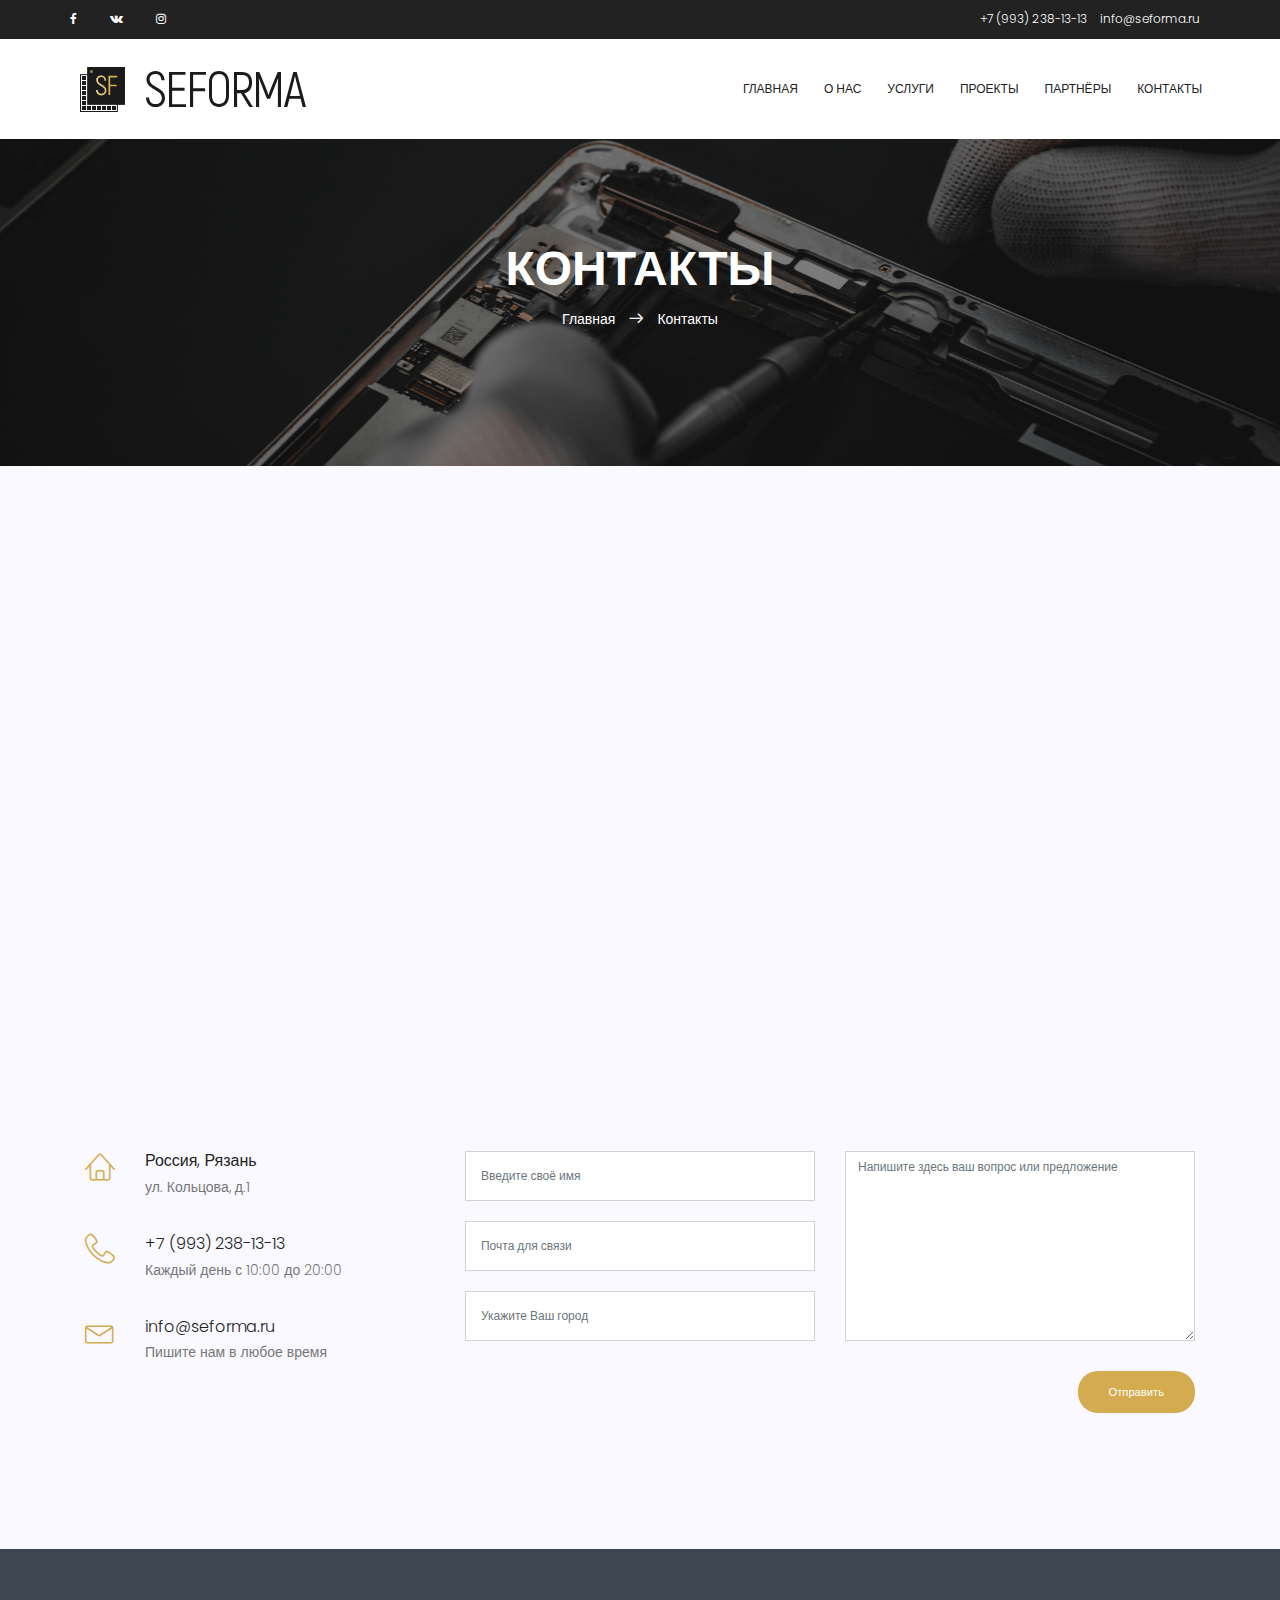
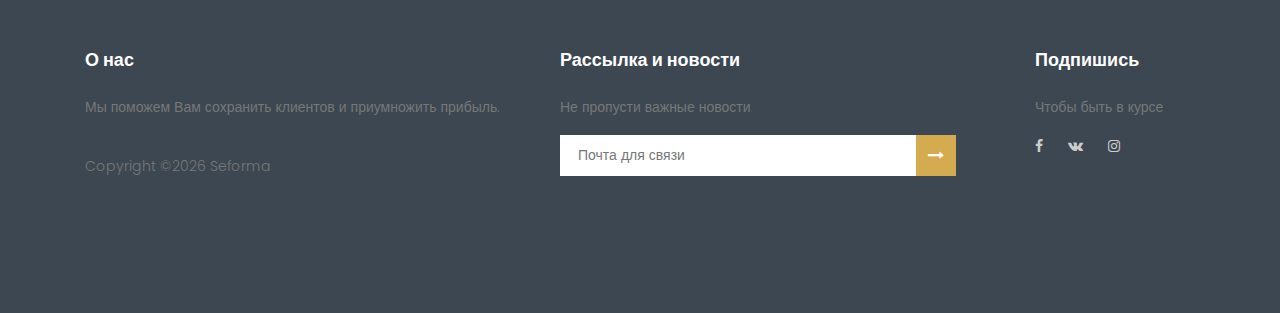
<file: contact.html>
<!DOCTYPE html>
	<html lang="zxx" class="no-js">
	<head>
		<!-- Mobile Specific Meta -->
		<meta name="viewport" content="width=device-width, initial-scale=1, shrink-to-fit=no">
		<!-- Favicon-->
		<link rel="shortcut icon" href="img/fav.png">
		<!-- Author Meta -->
		<meta name="author" content="codepixer">
		<!-- Meta Description -->
		<meta name="description" content="">
		<!-- Meta Keyword -->
		<meta name="keywords" content="">
		<!-- meta character set -->
		<meta charset="UTF-8">
		<!-- Site Title -->
		<title>Контакты</title>

		<link href="https://fonts.googleapis.com/css?family=Poppins:100,200,400,300,500,600,700" rel="stylesheet"> 
			<!--
			CSS
			============================================= -->
			<link rel="stylesheet" href="css/linearicons.css">
			<link rel="stylesheet" href="css/font-awesome.min.css">
			<link rel="stylesheet" href="css/bootstrap.css">
			<link rel="stylesheet" href="css/magnific-popup.css">
			<link rel="stylesheet" href="css/nice-select.css">	
			<link rel="stylesheet" href="css/hexagons.min.css">							
			<link rel="stylesheet" href="css/animate.min.css">
			<link rel="stylesheet" href="css/owl.carousel.css">
			<link rel="stylesheet" href="css/main.css">
		</head>
		<body>	
			  <header id="header" id="home">
		  		<div class="header-top">
		  			<div class="container">
				  		<div class="row">
				  			<div class="col-lg-6 col-sm-6 col-4 header-top-left no-padding">
				  				<ul>
									<li><a href="https://www.facebook.com/seforma.masters.7"><i class="fa fa-facebook"></i></a></li>
									<li><a href="https://vk.com/seforma"><i class="fa fa-vk"></i></a></li>
									<li><a href="https://www.instagram.com/seforma.ru"><i class="fa fa-instagram"></i></a></li>
									<!-- <li><a href="#"><i class="fa fa-behance"></i></a></li> -->
				  				</ul>
				  			</div>
				  			<div class="col-lg-6 col-sm-6 col-8 header-top-right no-padding">
								<a href="tel:+7 993 238 13 13">+7 (993) 238-13-13</a>
				  				<a href="mailto:info@seforma.ru">info@seforma.ru</a>						
				  			</div>
				  		</div>			  					
		  			</div>
				</div>
			    <div class="container main-menu">
					<div class="row align-items-center justify-content-between d-flex">
					  <div id="logo">
						<a href="index.html"><img src="img/logo.svg" alt="" title="" /></a>
					  </div>
					  <nav id="nav-menu-container">
						<ul class="nav-menu">
							<li class="menu-active"><a href="index.html">ГЛАВНАЯ</a></li>
							<li><a href="about.html">О НАС</a></li>
							<li><a href="services.html">УСЛУГИ</a></li>
							<li><a href="projects.html">ПРОЕКТЫ</a></li>
							<li><a href="partners.html">ПАРТНЁРЫ</a></li>
							<!-- <li class="menu-has-children"><a href="">БЛОГ</a> -->
							  <!-- <ul>
								<li><a href="blog-home.html">БЛОГ 1</a></li>
								<li><a href="blog-single.html">БЛОГ 2</a></li>
							  </ul> -->
							</li>						          
							<li><a href="contact.html">КОНТАКТЫ</a></li>
						  </ul>
					  </nav><!-- #nav-menu-container -->		    		
					</div>
				</div>
			  </header><!-- #header -->
	

			<!-- start banner Area -->
			<section class="banner-area relative" id="home">	
				<div class="overlay overlay-bg"></div>
				<div class="container">				
					<div class="row d-flex align-items-center justify-content-center">
						<div class="about-content col-lg-12">
							<h1 class="text-white">
								КОНТАКТЫ				
							</h1>	
							<p class="text-white link-nav"><a href="index.html">Главная </a>  <span class="lnr lnr-arrow-right"></span>  <a href="contact.html"> Контакты </a></p>
						</div>	
					</div>
				</div>
			</section>
			<!-- End banner Area -->				  

			<!-- Start contact-page Area -->
			<section class="contact-page-area section-gap">
				<div class="container">
					<div class="row">
						<div class="map-wrap" style="width:100%; height: 445px;" id="map"></div>
						<div class="col-lg-4 d-flex flex-column address-wrap">
							<div class="single-contact-address d-flex flex-row">
								<div class="icon">
									<span class="lnr lnr-home"></span>
								</div>
								<div class="contact-details">
									<h5>Россия, Рязань</h5>
									<p>ул. Кольцова, д.1</p>
								</div>
							</div>
							<div class="single-contact-address d-flex flex-row">
								<div class="icon">
									<span class="lnr lnr-phone-handset"></span>
								</div>
								<div class="contact-details">
									<h5>+7 (993) 238-13-13</h5>
									<p>Каждый день с 10:00 до 20:00</p>
								</div>
							</div>
							<div class="single-contact-address d-flex flex-row">
								<div class="icon">
									<span class="lnr lnr-envelope"></span>
								</div>
								<div class="contact-details">
									<h5>info@seforma.ru</h5>
									<p>Пишите нам в любое время</p>
								</div>
							</div>														
						</div>
						<div class="col-lg-8">
							<form class="form-area " id="myForm" action="mail.php" method="post" class="contact-form text-right">
								<div class="row">	
									<div class="col-lg-6 form-group">
										<input name="name" placeholder="Введите своё имя" onfocus="this.placeholder = ''" onblur="this.placeholder = 'Введите своё имя'" class="common-input mb-20 form-control" required="" type="text">
									
										<input name="email" placeholder="Почта для связи" pattern="[A-Za-z0-9._%+-]+@[A-Za-z0-9.-]+\.[A-Za-z]{1,63}$" onfocus="this.placeholder = ''" onblur="this.placeholder = 'Почта для связи'" class="common-input mb-20 form-control" required="" type="email">

										<input name="subject" placeholder="Укажите Ваш город" onfocus="this.placeholder = ''" onblur="this.placeholder = 'Укажите Ваш город'" class="common-input mb-20 form-control" required="" type="text">
										<div class="mt-20 alert-msg" style="text-align: left;"></div>
									</div>
									<div class="col-lg-6 form-group">
										<textarea class="common-textarea form-control" name="Напишите здесь ваш вопрос или предложение" placeholder="Напишите здесь ваш вопрос или предложение" onfocus="this.placeholder = ''" onblur="this.placeholder = 'Напишите здесь ваш вопрос или предложение'" required=""></textarea>
										<button class="genric-btn primary circle mt-30" style="float: right;">Отправить</button>								
									</div>
								</div>
							</form>	
						</div>
					</div>
				</div>	
			</section>
			<!-- End contact-page Area -->

			<!-- start footer Area -->		
			<footer class="footer-area section-gap">
				<div class="container">
					<div class="row">
						<div class="col-lg-5 col-md-6 col-sm-6">
							<div class="single-footer-widget">
								<h6>О нас</h6>
								<p>
									Мы поможем Вам сохранить клиентов и приумножить прибыль. 
								</p>
								<p class="footer-text">
									<!-- Link back to Colorlib can't be removed. Template is licensed under CC BY 3.0. -->
Copyright &copy;<script>document.write(new Date().getFullYear());</script> Seforma </a>
<!-- Link back to Colorlib can't be removed. Template is licensed under CC BY 3.0. -->
								</p>								
							</div>
						</div>
						<div class="col-lg-5  col-md-6 col-sm-6">
							<div class="single-footer-widget">
								<h6>Рассылка и новости</h6>
								<p>Не пропусти важные новости</p>
								<div class="" id="mc_embed_signup">
									<form target="_blank" novalidate="true" action="https://spondonit.us12.list-manage.com/subscribe/post?u=1462626880ade1ac87bd9c93a&amp;id=92a4423d01" method="get" class="form-inline">
										<input class="form-control" name="EMAIL" placeholder="Почта для связи" onfocus="this.placeholder = ''" onblur="this.placeholder = 'Почта для связи '" required="" type="email">
			                            	<button class="click-btn btn btn-default"><i class="fa fa-long-arrow-right" aria-hidden="true"></i></button>
			                            	<div style="position: absolute; left: -5000px;">
												<input name="b_36c4fd991d266f23781ded980_aefe40901a" tabindex="-1" value="" type="text">
											</div>

										<div class="info"></div>
									</form>
								</div>
							</div>
						</div>						
						<div class="col-lg-2 col-md-6 col-sm-6 social-widget">
							<div class="single-footer-widget">
								<h6>Подпишись</h6>
								<p>Чтобы быть в курсе</p>
								<div class="footer-social d-flex align-items-center">
									<a href="https://www.facebook.com/seforma.masters.7"><i class="fa fa-facebook"></i></a>
									<a href="https://vk.com/seforma"><i class="fa fa-vk"></i></a>
									<a href="https://www.instagram.com/seforma.ru"><i class="fa fa-instagram"></i></a>
									<!-- <a href="#"><i class="fa fa-behance"></i></a> -->
								</div>
							</div>
						</div>							
					</div>
				</div>
			</footer>		
			<!-- End footer Area -->	

			<script src="js/vendor/jquery-2.2.4.min.js"></script>
			<script src="https://cdnjs.cloudflare.com/ajax/libs/popper.js/1.12.9/umd/popper.min.js" integrity="sha384-ApNbgh9B+Y1QKtv3Rn7W3mgPxhU9K/ScQsAP7hUibX39j7fakFPskvXusvfa0b4Q" crossorigin="anonymous"></script>
			<script src="js/vendor/bootstrap.min.js"></script>			
			<!-- <script type="text/javascript" src="https://maps.googleapis.com/maps/api/js?key=AIzaSyAzhQgt_jaxkE_1GWlh7kbdvWVl0ZSERVA&language=ru&region=RU"></script> -->
			<script src="https://maps.api.2gis.ru/2.0/loader.js?pkg=full"></script>
			<script type="text/javascript">
				var map;
				DG.then(function () {
					map = DG.map('map', {
						center: [54.6296, 39.7357],
						zoom: 17
					});
					myIcon = DG.icon({
                    iconUrl: 'img/map_logo.svg',
                    iconSize: [48, 48]
				});
				DG.marker([54.629786, 39.735639], {
                    icon: myIcon
                }).addTo(map).bindPopup('Наш сервис');
					// DG.marker([54.629765, 39.735462]).addTo(map).bindPopup('Наш сервис');;
				});
			</script>
			
			<script src="js/easing.min.js"></script>			
			<script src="js/hoverIntent.js"></script>
			<script src="js/superfish.min.js"></script>	
			<script src="js/jquery.ajaxchimp.min.js"></script>
			<script src="js/jquery.magnific-popup.min.js"></script>	
			<script src="js/owl.carousel.min.js"></script>	
			<script src="js/hexagons.min.js"></script>							
			<script src="js/jquery.nice-select.min.js"></script>	
			<script src="js/jquery.counterup.min.js"></script>
			<script src="js/waypoints.min.js"></script>							
			<script src="js/mail-script.js"></script>	
			<script src="js/main.js"></script>	
		</body>
	</html>
</file>
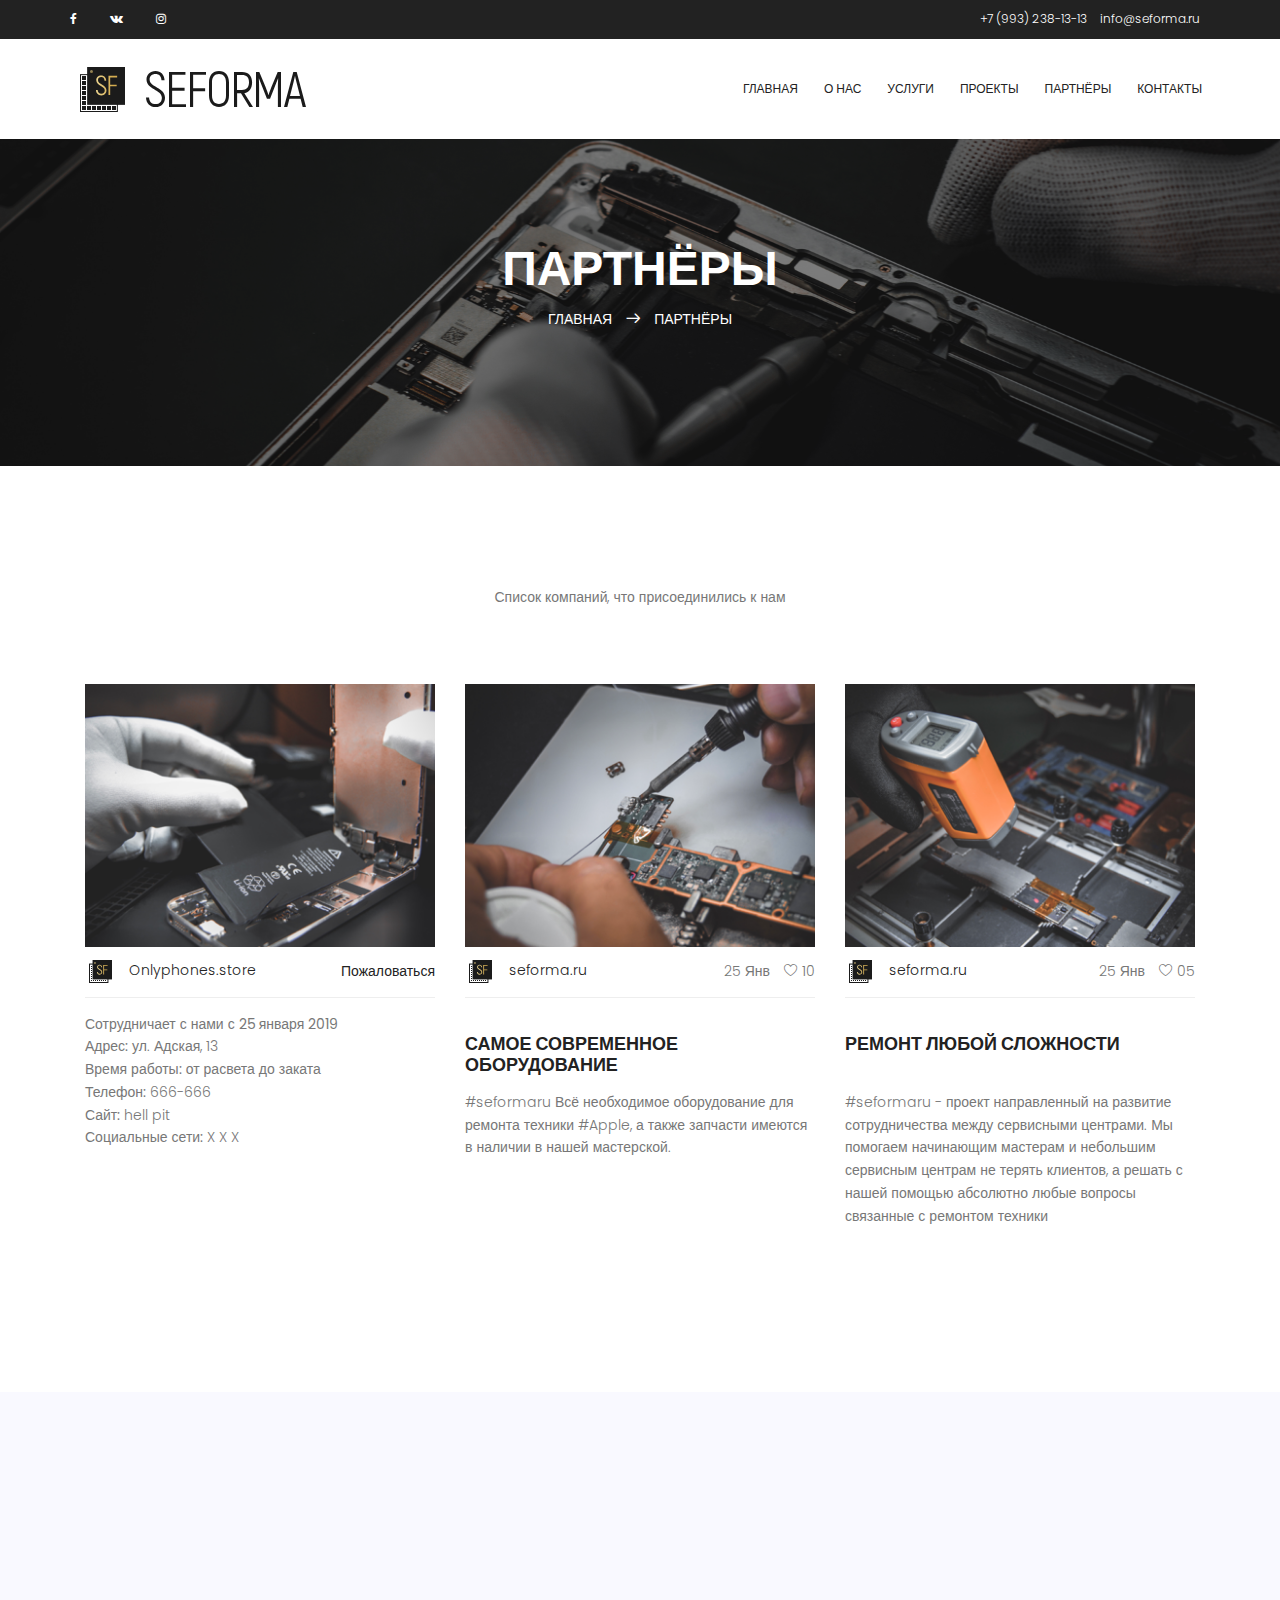
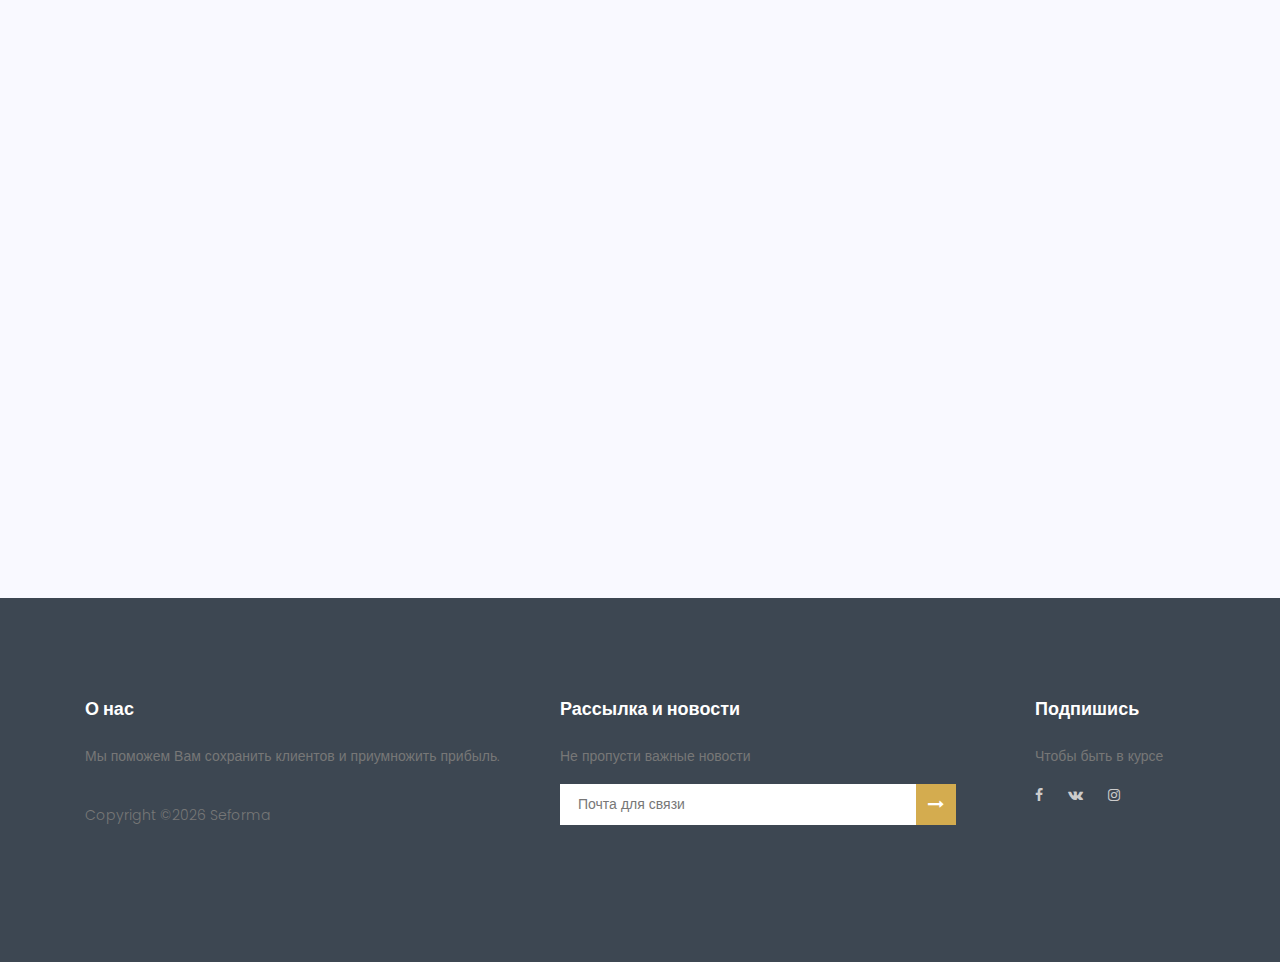
<file: partners.html>
<!DOCTYPE html>
	<html lang="zxx" class="no-js">
	<head>
		<!-- Mobile Specific Meta -->
		<meta name="viewport" content="width=device-width, initial-scale=1, shrink-to-fit=no">
		<!-- Favicon-->
		<link rel="shortcut icon" href="img/fav.png">
		<!-- Author Meta -->
		<meta name="author" content="codepixer">
		<!-- Meta Description -->
		<meta name="description" content="">
		<!-- Meta Keyword -->
		<meta name="keywords" content="">
		<!-- meta character set -->
		<meta charset="UTF-8">
		<!-- Site Title -->
		<title>Партнёры</title>

		<link href="https://fonts.googleapis.com/css?family=Poppins:100,200,400,300,500,600,700" rel="stylesheet"> 
			<!--
			CSS
			============================================= -->
			<link rel="stylesheet" href="css/linearicons.css">
			<link rel="stylesheet" href="css/font-awesome.min.css">
			<link rel="stylesheet" href="css/bootstrap.css">
			<link rel="stylesheet" href="css/magnific-popup.css">
			<link rel="stylesheet" href="css/nice-select.css">	
			<link rel="stylesheet" href="css/hexagons.min.css">							
			<link rel="stylesheet" href="css/animate.min.css">
			<link rel="stylesheet" href="css/owl.carousel.css">
			<link rel="stylesheet" href="css/main.css">
		</head>
		<body>	
			  <header id="header" id="home">
		  		<div class="header-top">
		  			<div class="container">
				  		<div class="row">
				  			<div class="col-lg-6 col-sm-6 col-4 header-top-left no-padding">
				  				<ul>
									<li><a href="https://www.facebook.com/seforma.masters.7"><i class="fa fa-facebook"></i></a></li>
									<li><a href="https://vk.com/seforma"><i class="fa fa-vk"></i></a></li>
									<li><a href="https://www.instagram.com/seforma.ru"><i class="fa fa-instagram"></i></a></li>
									<!-- <li><a href="#"><i class="fa fa-behance"></i></a></li> -->
				  				</ul>
				  			</div>
				  			<div class="col-lg-6 col-sm-6 col-8 header-top-right no-padding">
								<a href="tel:+7 993 238 13 13">+7 (993) 238-13-13</a>
				  				<a href="mailto:info@seforma.ru">info@seforma.ru</a>						
				  			</div>
				  		</div>			  					
		  			</div>
				</div>
			</div>
			<div class="container main-menu">
				<div class="row align-items-center justify-content-between d-flex">
				  <div id="logo">
					<a href="index.html"><img src="img/logo.svg" alt="" title="" /></a>
				  </div>
				  <nav id="nav-menu-container">
					<ul class="nav-menu">
						<li class="menu-active"><a href="index.html">ГЛАВНАЯ</a></li>
						<li><a href="about.html">О НАС</a></li>
						<li><a href="services.html">УСЛУГИ</a></li>
						<li><a href="projects.html">ПРОЕКТЫ</a></li>
						<li><a href="partners.html">ПАРТНЁРЫ</a></li>
						<!-- <li class="menu-has-children"><a href="">БЛОГ</a> -->
						  <!-- <ul>
							<li><a href="blog-home.html">БЛОГ 1</a></li>
							<li><a href="blog-single.html">БЛОГ 2</a></li>
						  </ul> -->
						</li>						          
						<li><a href="contact.html">КОНТАКТЫ</a></li>
					  </ul>
				  </nav><!-- #nav-menu-container -->		    		
				</div>
			</div>
		  </header><!-- #header -->

			<!-- start banner Area -->
			<section class="banner-area relative" id="home">	
				<div class="overlay overlay-bg"></div>
				<div class="container">				
					<div class="row d-flex align-items-center justify-content-center">
						<div class="about-content col-lg-12">
							<h1 class="text-white">
								ПАРТНЁРЫ				
							</h1>	
							<p class="text-white link-nav"><a href="index.html">ГЛАВНАЯ </a>  <span class="lnr lnr-arrow-right"></span>  <a href="projects.html"> ПАРТНЁРЫ</a></p>
						</div>	
					</div>
				</div>
			</section>
			<!-- End banner Area -->	
				

			<!-- Start blog Area -->
			<section class="blog-area section-gap" id="blog">
				<div class="container">
					<div class="row justify-content-center">
						<div class="col-md-12 pb-30 header-text">
							<p>
								Список компаний, что присоединились к нам
							</p>
						</div>
					</div>
					<div class="row">	
						<div class="single-blog col-lg-4 col-md-4">
							<div class="thumb">
								<img class="f-img img-fluid mx-auto" src="img/b1.png" alt="">	
							</div>
							<div class="bottom d-flex justify-content-between align-items-center flex-wrap">
								<div>
									<img class="img-fluid" src="img/user.svg" alt="">
									<a href="http://onlyphones.store/">
										<span>Onlyphones.store</span></a>
									</a>
								</div>
								<div class="meta">
									<a href="http://seforma.ru/contact.html">Пожаловаться</a>
								</div>
							</div>							
							<p>
									<strong>Сотрудничает с нами с 25 января 2019</strong></br>
									<strong>Адрес:</strong> ул. Адская, 13</br>
									<strong>Время работы:</strong> от расвета до заката</br>
									<strong>Телефон:</strong> 666-666</br>
									<strong>Сайт:</strong> hell pit</br>
									<strong>Социальные сети:</strong> X X X
							</p>
						</div>
						<div class="single-blog col-lg-4 col-md-4">
							<div class="thumb">
								<img class="f-img img-fluid mx-auto" src="img/b2.png" alt="">	
							</div>
							<div class="bottom d-flex justify-content-between align-items-center flex-wrap">
								<div>
									<img class="img-fluid" src="img/user.svg" alt="">
									<a href="#"><span>seforma.ru</span></a>
								</div>
								<div class="meta">
									25 Янв
									<span class="lnr lnr-heart"></span> 10
								</div>
							</div>							
							<a href="#">
								<h4>Самое современное оборудование</h4>
							</a>
							<p>
								#seformaru Всё необходимое оборудование для ремонта техники #Apple, а также запчасти имеются в наличии в нашей мастерской.
							</p>
						</div>
						<div class="single-blog col-lg-4 col-md-4">
							<div class="thumb">
								<img class="f-img img-fluid mx-auto" src="img/b3.png" alt="">	
							</div>
							<div class="bottom d-flex justify-content-between align-items-center flex-wrap">
								<div>
									<img class="img-fluid" src="img/user.svg" alt="">
									<a href="#"><span>seforma.ru</span></a>
								</div>
								<div class="meta">
									25 Янв
									<span class="lnr lnr-heart"></span> 05
								</div>
							</div>							
							<a href="#">
								<h4>Ремонт любой сложности</br></br></h4>
							</a>
							<p>
								#seformaru - проект направленный на развитие сотрудничества между сервисными центрами.
Мы помогаем начинающим мастерам и небольшим сервисным центрам не терять клиентов, а решать с нашей помощью абсолютно любые вопросы связанные с ремонтом техники
							</p>
						</div>												
											
												
					</div>
				</div>	
			</section>
			<!-- end blog Area -->	

		
		
			<section class="contact-page-area section-gap">
					<div class="container">
						<div class="row">
							<div class="map-wrap" style="width:100%; height: 445px;" id="map"></div>
							<div class="col-lg-4 d-flex flex-column address-wrap">
																	
							</div>
						
						</div>
					</div>	
				</section>
				
			<!-- start footer Area -->		
			<footer class="footer-area section-gap">
				<div class="container">
					<div class="row">
						<div class="col-lg-5 col-md-6 col-sm-6">
							<div class="single-footer-widget">
								<h6>О нас</h6>
								<p>
									Мы поможем Вам сохранить клиентов и приумножить прибыль. 
								</p>
								<p class="footer-text">
									<!-- Link back to Colorlib can't be removed. Template is licensed under CC BY 3.0. -->
Copyright &copy;<script>document.write(new Date().getFullYear());</script> Seforma </a>
<!-- Link back to Colorlib can't be removed. Template is licensed under CC BY 3.0. -->
								</p>								
							</div>
						</div>
						<div class="col-lg-5  col-md-6 col-sm-6">
							<div class="single-footer-widget">
								<h6>Рассылка и новости</h6>
								<p>Не пропусти важные новости</p>
								<div class="" id="mc_embed_signup">
									<form target="_blank" novalidate="true" action="https://spondonit.us12.list-manage.com/subscribe/post?u=1462626880ade1ac87bd9c93a&amp;id=92a4423d01" method="get" class="form-inline">
										<input class="form-control" name="EMAIL" placeholder="Почта для связи" onfocus="this.placeholder = ''" onblur="this.placeholder = 'Почта для связи '" required="" type="email">
			                            	<button class="click-btn btn btn-default"><i class="fa fa-long-arrow-right" aria-hidden="true"></i></button>
			                            	<div style="position: absolute; left: -5000px;">
												<input name="b_36c4fd991d266f23781ded980_aefe40901a" tabindex="-1" value="" type="text">
											</div>

										<div class="info"></div>
									</form>
								</div>
							</div>
						</div>						
						<div class="col-lg-2 col-md-6 col-sm-6 social-widget">
							<div class="single-footer-widget">
								<h6>Подпишись</h6>
								<p>Чтобы быть в курсе</p>
								<div class="footer-social d-flex align-items-center">
									<a href="https://www.facebook.com/seforma.masters.7"><i class="fa fa-facebook"></i></a>
									<a href="https://vk.com/seforma"><i class="fa fa-vk"></i></a>
									<a href="https://www.instagram.com/seforma.ru"><i class="fa fa-instagram"></i></a>
								</div>
							</div>
						</div>							
					</div>
				</div>
			</footer>	
			<!-- End footer Area -->	

			<script src="js/vendor/jquery-2.2.4.min.js"></script>
			<script src="https://cdnjs.cloudflare.com/ajax/libs/popper.js/1.12.9/umd/popper.min.js" integrity="sha384-ApNbgh9B+Y1QKtv3Rn7W3mgPxhU9K/ScQsAP7hUibX39j7fakFPskvXusvfa0b4Q" crossorigin="anonymous"></script>
			<script src="js/vendor/bootstrap.min.js"></script>			
			<script src="https://maps.api.2gis.ru/2.0/loader.js?pkg=full"></script>
			<script type="text/javascript">
				var map;
				DG.then(function () {
					map = DG.map('map', {
						center: [54.6296, 39.7357],
						zoom: 17
					});
					myIcon = DG.icon({
                    iconUrl: 'img/map_logo.svg',
                    iconSize: [48, 48]
				});
				DG.marker([54.629786, 39.735639], {
                    icon: myIcon
                }).addTo(map).bindPopup('Наш сервис');
				});
			</script>
			<script src="js/easing.min.js"></script>			
			<script src="js/hoverIntent.js"></script>
			<script src="js/superfish.min.js"></script>	
			<script src="js/jquery.ajaxchimp.min.js"></script>
			<script src="js/jquery.magnific-popup.min.js"></script>	
			<script src="js/owl.carousel.min.js"></script>	
			<script src="js/hexagons.min.js"></script>							
			<script src="js/jquery.nice-select.min.js"></script>	
			<script src="js/jquery.counterup.min.js"></script>
			<script src="js/waypoints.min.js"></script>							
			<script src="js/mail-script.js"></script>	
			<script src="js/main.js"></script>	
	
		</body>
	</html>
</file>
<file: css/linearicons.css>
@font-face {
	font-family: 'Linearicons-Free';
	src:url('../fonts/Linearicons-Free.eot?w118d');
	src:url('../fonts/Linearicons-Free.eot?#iefixw118d') format('embedded-opentype'),
		url('../fonts/Linearicons-Free.woff2?w118d') format('woff2'),
		url('../fonts/Linearicons-Free.woff?w118d') format('woff'),
		url('../fonts/Linearicons-Free.ttf?w118d') format('truetype'),
		url('../fonts/Linearicons-Free.svg?w118d#Linearicons-Free') format('svg');
	font-weight: normal;
	font-style: normal;
}

.lnr {
	font-family: 'Linearicons-Free';
	speak: none;
	font-style: normal;
	font-weight: normal;
	font-variant: normal;
	text-transform: none;
	line-height: 1;

	/* Better Font Rendering =========== */
	-webkit-font-smoothing: antialiased;
	-moz-osx-font-smoothing: grayscale;
}

.lnr-home:before {
	content: "\e800";
}
.lnr-apartment:before {
	content: "\e801";
}
.lnr-pencil:before {
	content: "\e802";
}
.lnr-magic-wand:before {
	content: "\e803";
}
.lnr-drop:before {
	content: "\e804";
}
.lnr-lighter:before {
	content: "\e805";
}
.lnr-poop:before {
	content: "\e806";
}
.lnr-sun:before {
	content: "\e807";
}
.lnr-moon:before {
	content: "\e808";
}
.lnr-cloud:before {
	content: "\e809";
}
.lnr-cloud-upload:before {
	content: "\e80a";
}
.lnr-cloud-download:before {
	content: "\e80b";
}
.lnr-cloud-sync:before {
	content: "\e80c";
}
.lnr-cloud-check:before {
	content: "\e80d";
}
.lnr-database:before {
	content: "\e80e";
}
.lnr-lock:before {
	content: "\e80f";
}
.lnr-cog:before {
	content: "\e810";
}
.lnr-trash:before {
	content: "\e811";
}
.lnr-dice:before {
	content: "\e812";
}
.lnr-heart:before {
	content: "\e813";
}
.lnr-star:before {
	content: "\e814";
}
.lnr-star-half:before {
	content: "\e815";
}
.lnr-star-empty:before {
	content: "\e816";
}
.lnr-flag:before {
	content: "\e817";
}
.lnr-envelope:before {
	content: "\e818";
}
.lnr-paperclip:before {
	content: "\e819";
}
.lnr-inbox:before {
	content: "\e81a";
}
.lnr-eye:before {
	content: "\e81b";
}
.lnr-printer:before {
	content: "\e81c";
}
.lnr-file-empty:before {
	content: "\e81d";
}
.lnr-file-add:before {
	content: "\e81e";
}
.lnr-enter:before {
	content: "\e81f";
}
.lnr-exit:before {
	content: "\e820";
}
.lnr-graduation-hat:before {
	content: "\e821";
}
.lnr-license:before {
	content: "\e822";
}
.lnr-music-note:before {
	content: "\e823";
}
.lnr-film-play:before {
	content: "\e824";
}
.lnr-camera-video:before {
	content: "\e825";
}
.lnr-camera:before {
	content: "\e826";
}
.lnr-picture:before {
	content: "\e827";
}
.lnr-book:before {
	content: "\e828";
}
.lnr-bookmark:before {
	content: "\e829";
}
.lnr-user:before {
	content: "\e82a";
}
.lnr-users:before {
	content: "\e82b";
}
.lnr-shirt:before {
	content: "\e82c";
}
.lnr-store:before {
	content: "\e82d";
}
.lnr-cart:before {
	content: "\e82e";
}
.lnr-tag:before {
	content: "\e82f";
}
.lnr-phone-handset:before {
	content: "\e830";
}
.lnr-phone:before {
	content: "\e831";
}
.lnr-pushpin:before {
	content: "\e832";
}
.lnr-map-marker:before {
	content: "\e833";
}
.lnr-map:before {
	content: "\e834";
}
.lnr-location:before {
	content: "\e835";
}
.lnr-calendar-full:before {
	content: "\e836";
}
.lnr-keyboard:before {
	content: "\e837";
}
.lnr-spell-check:before {
	content: "\e838";
}
.lnr-screen:before {
	content: "\e839";
}
.lnr-smartphone:before {
	content: "\e83a";
}
.lnr-tablet:before {
	content: "\e83b";
}
.lnr-laptop:before {
	content: "\e83c";
}
.lnr-laptop-phone:before {
	content: "\e83d";
}
.lnr-power-switch:before {
	content: "\e83e";
}
.lnr-bubble:before {
	content: "\e83f";
}
.lnr-heart-pulse:before {
	content: "\e840";
}
.lnr-construction:before {
	content: "\e841";
}
.lnr-pie-chart:before {
	content: "\e842";
}
.lnr-chart-bars:before {
	content: "\e843";
}
.lnr-gift:before {
	content: "\e844";
}
.lnr-diamond:before {
	content: "\e845";
}
.lnr-linearicons:before {
	content: "\e846";
}
.lnr-dinner:before {
	content: "\e847";
}
.lnr-coffee-cup:before {
	content: "\e848";
}
.lnr-leaf:before {
	content: "\e849";
}
.lnr-paw:before {
	content: "\e84a";
}
.lnr-rocket:before {
	content: "\e84b";
}
.lnr-briefcase:before {
	content: "\e84c";
}
.lnr-bus:before {
	content: "\e84d";
}
.lnr-car:before {
	content: "\e84e";
}
.lnr-train:before {
	content: "\e84f";
}
.lnr-bicycle:before {
	content: "\e850";
}
.lnr-wheelchair:before {
	content: "\e851";
}
.lnr-select:before {
	content: "\e852";
}
.lnr-earth:before {
	content: "\e853";
}
.lnr-smile:before {
	content: "\e854";
}
.lnr-sad:before {
	content: "\e855";
}
.lnr-neutral:before {
	content: "\e856";
}
.lnr-mustache:before {
	content: "\e857";
}
.lnr-alarm:before {
	content: "\e858";
}
.lnr-bullhorn:before {
	content: "\e859";
}
.lnr-volume-high:before {
	content: "\e85a";
}
.lnr-volume-medium:before {
	content: "\e85b";
}
.lnr-volume-low:before {
	content: "\e85c";
}
.lnr-volume:before {
	content: "\e85d";
}
.lnr-mic:before {
	content: "\e85e";
}
.lnr-hourglass:before {
	content: "\e85f";
}
.lnr-undo:before {
	content: "\e860";
}
.lnr-redo:before {
	content: "\e861";
}
.lnr-sync:before {
	content: "\e862";
}
.lnr-history:before {
	content: "\e863";
}
.lnr-clock:before {
	content: "\e864";
}
.lnr-download:before {
	content: "\e865";
}
.lnr-upload:before {
	content: "\e866";
}
.lnr-enter-down:before {
	content: "\e867";
}
.lnr-exit-up:before {
	content: "\e868";
}
.lnr-bug:before {
	content: "\e869";
}
.lnr-code:before {
	content: "\e86a";
}
.lnr-link:before {
	content: "\e86b";
}
.lnr-unlink:before {
	content: "\e86c";
}
.lnr-thumbs-up:before {
	content: "\e86d";
}
.lnr-thumbs-down:before {
	content: "\e86e";
}
.lnr-magnifier:before {
	content: "\e86f";
}
.lnr-cross:before {
	content: "\e870";
}
.lnr-menu:before {
	content: "\e871";
}
.lnr-list:before {
	content: "\e872";
}
.lnr-chevron-up:before {
	content: "\e873";
}
.lnr-chevron-down:before {
	content: "\e874";
}
.lnr-chevron-left:before {
	content: "\e875";
}
.lnr-chevron-right:before {
	content: "\e876";
}
.lnr-arrow-up:before {
	content: "\e877";
}
.lnr-arrow-down:before {
	content: "\e878";
}
.lnr-arrow-left:before {
	content: "\e879";
}
.lnr-arrow-right:before {
	content: "\e87a";
}
.lnr-move:before {
	content: "\e87b";
}
.lnr-warning:before {
	content: "\e87c";
}
.lnr-question-circle:before {
	content: "\e87d";
}
.lnr-menu-circle:before {
	content: "\e87e";
}
.lnr-checkmark-circle:before {
	content: "\e87f";
}
.lnr-cross-circle:before {
	content: "\e880";
}
.lnr-plus-circle:before {
	content: "\e881";
}
.lnr-circle-minus:before {
	content: "\e882";
}
.lnr-arrow-up-circle:before {
	content: "\e883";
}
.lnr-arrow-down-circle:before {
	content: "\e884";
}
.lnr-arrow-left-circle:before {
	content: "\e885";
}
.lnr-arrow-right-circle:before {
	content: "\e886";
}
.lnr-chevron-up-circle:before {
	content: "\e887";
}
.lnr-chevron-down-circle:before {
	content: "\e888";
}
.lnr-chevron-left-circle:before {
	content: "\e889";
}
.lnr-chevron-right-circle:before {
	content: "\e88a";
}
.lnr-crop:before {
	content: "\e88b";
}
.lnr-frame-expand:before {
	content: "\e88c";
}
.lnr-frame-contract:before {
	content: "\e88d";
}
.lnr-layers:before {
	content: "\e88e";
}
.lnr-funnel:before {
	content: "\e88f";
}
.lnr-text-format:before {
	content: "\e890";
}
.lnr-text-format-remove:before {
	content: "\e891";
}
.lnr-text-size:before {
	content: "\e892";
}
.lnr-bold:before {
	content: "\e893";
}
.lnr-italic:before {
	content: "\e894";
}
.lnr-underline:before {
	content: "\e895";
}
.lnr-strikethrough:before {
	content: "\e896";
}
.lnr-highlight:before {
	content: "\e897";
}
.lnr-text-align-left:before {
	content: "\e898";
}
.lnr-text-align-center:before {
	content: "\e899";
}
.lnr-text-align-right:before {
	content: "\e89a";
}
.lnr-text-align-justify:before {
	content: "\e89b";
}
.lnr-line-spacing:before {
	content: "\e89c";
}
.lnr-indent-increase:before {
	content: "\e89d";
}
.lnr-indent-decrease:before {
	content: "\e89e";
}
.lnr-pilcrow:before {
	content: "\e89f";
}
.lnr-direction-ltr:before {
	content: "\e8a0";
}
.lnr-direction-rtl:before {
	content: "\e8a1";
}
.lnr-page-break:before {
	content: "\e8a2";
}
.lnr-sort-alpha-asc:before {
	content: "\e8a3";
}
.lnr-sort-amount-asc:before {
	content: "\e8a4";
}
.lnr-hand:before {
	content: "\e8a5";
}
.lnr-pointer-up:before {
	content: "\e8a6";
}
.lnr-pointer-right:before {
	content: "\e8a7";
}
.lnr-pointer-down:before {
	content: "\e8a8";
}
.lnr-pointer-left:before {
	content: "\e8a9";
}
</file>
<file: css/nice-select.css>
.nice-select {
  -webkit-tap-highlight-color: transparent;
  background-color: #fff;
  border-radius: 5px;
  border: solid 1px #e8e8e8;
  box-sizing: border-box;
  clear: both;
  cursor: pointer;
  display: block;
  float: left;
  font-family: inherit;
  font-size: 14px;
  font-weight: normal;
  height: 42px;
  line-height: 40px;
  outline: none;
  padding-left: 18px;
  padding-right: 30px;
  position: relative;
  text-align: left !important;
  -webkit-transition: all 0.2s ease-in-out;
  transition: all 0.2s ease-in-out;
  -webkit-user-select: none;
     -moz-user-select: none;
      -ms-user-select: none;
          user-select: none;
  white-space: nowrap;
  width: auto; }
  .nice-select:hover {
    border-color: #dbdbdb; }
  .nice-select:active, .nice-select.open, .nice-select:focus {
    border-color: #999; }
  .nice-select:after {
    border-bottom: 2px solid #999;
    border-right: 2px solid #999;
    content: '';
    display: block;
    height: 5px;
    margin-top: -4px;
    pointer-events: none;
    position: absolute;
    right: 12px;
    top: 50%;
    -webkit-transform-origin: 66% 66%;
        -ms-transform-origin: 66% 66%;
            transform-origin: 66% 66%;
    -webkit-transform: rotate(45deg);
        -ms-transform: rotate(45deg);
            transform: rotate(45deg);
    -webkit-transition: all 0.15s ease-in-out;
    transition: all 0.15s ease-in-out;
    width: 5px; }
  .nice-select.open:after {
    -webkit-transform: rotate(-135deg);
        -ms-transform: rotate(-135deg);
            transform: rotate(-135deg); }
  .nice-select.open .list {
    opacity: 1;
    pointer-events: auto;
    -webkit-transform: scale(1) translateY(0);
        -ms-transform: scale(1) translateY(0);
            transform: scale(1) translateY(0); }
  .nice-select.disabled {
    border-color: #ededed;
    color: #999;
    pointer-events: none; }
    .nice-select.disabled:after {
      border-color: #cccccc; }
  .nice-select.wide {
    width: 100%; }
    .nice-select.wide .list {
      left: 0 !important;
      right: 0 !important; }
  .nice-select.right {
    float: right; }
    .nice-select.right .list {
      left: auto;
      right: 0; }
  .nice-select.small {
    font-size: 12px;
    height: 36px;
    line-height: 34px; }
    .nice-select.small:after {
      height: 4px;
      width: 4px; }
    .nice-select.small .option {
      line-height: 34px;
      min-height: 34px; }
  .nice-select .list {
    background-color: #fff;
    border-radius: 5px;
    box-shadow: 0 0 0 1px rgba(68, 68, 68, 0.11);
    box-sizing: border-box;
    margin-top: 4px;
    opacity: 0;
    overflow: hidden;
    padding: 0;
    pointer-events: none;
    position: absolute;
    top: 100%;
    left: 0;
    -webkit-transform-origin: 50% 0;
        -ms-transform-origin: 50% 0;
            transform-origin: 50% 0;
    -webkit-transform: scale(0.75) translateY(-21px);
        -ms-transform: scale(0.75) translateY(-21px);
            transform: scale(0.75) translateY(-21px);
    -webkit-transition: all 0.2s cubic-bezier(0.5, 0, 0, 1.25), opacity 0.15s ease-out;
    transition: all 0.2s cubic-bezier(0.5, 0, 0, 1.25), opacity 0.15s ease-out;
    z-index: 9; }
    .nice-select .list:hover .option:not(:hover) {
      background-color: transparent !important; }
  .nice-select .option {
    cursor: pointer;
    font-weight: 400;
    line-height: 40px;
    list-style: none;
    min-height: 40px;
    outline: none;
    padding-left: 18px;
    padding-right: 29px;
    text-align: left;
    -webkit-transition: all 0.2s;
    transition: all 0.2s; }
    .nice-select .option:hover, .nice-select .option.focus, .nice-select .option.selected.focus {
      background-color: #f6f6f6; }
    .nice-select .option.selected {
      font-weight: bold; }
    .nice-select .option.disabled {
      background-color: transparent;
      color: #999;
      cursor: default; }

.no-csspointerevents .nice-select .list {
  display: none; }

.no-csspointerevents .nice-select.open .list {
  display: block; }
</file>
<file: css/main.css>
/*--------------------------- Color variations ----------------------*/
/* Medium Layout: 1280px */
/* Tablet Layout: 768px */
/* Mobile Layout: 320px */
/* Wide Mobile Layout: 480px */
/* =================================== */
/*  Basic Style 
/* =================================== */
::-moz-selection {
  /* Code for Firefox */
  background-color: #D4AC4F;
  color: #fff;
}

::selection {
  background-color: #D4AC4F;
  color: #fff;
}

::-webkit-input-placeholder {
  /* WebKit, Blink, Edge */
  color: #777777;
  font-weight: 300;
}

:-moz-placeholder {
  /* Mozilla Firefox 4 to 18 */
  color: #777777;
  opacity: 1;
  font-weight: 300;
}

::-moz-placeholder {
  /* Mozilla Firefox 19+ */
  color: #777777;
  opacity: 1;
  font-weight: 300;
}

:-ms-input-placeholder {
  /* Internet Explorer 10-11 */
  color: #777777;
  font-weight: 300;
}

::-ms-input-placeholder {
  /* Microsoft Edge */
  color: #777777;
  font-weight: 300;
}

body {
  color: #777777;
  font-family: "Poppins", sans-serif;
  font-size: 14px;
  font-weight: 300;
  line-height: 1.625em;
  position: relative;
}

ol, ul {
  margin: 0;
  padding: 0;
  list-style: none;
}

select {
  display: block;
}

figure {
  margin: 0;
}

a {
  -webkit-transition: all 0.3s ease 0s;
  -moz-transition: all 0.3s ease 0s;
  -o-transition: all 0.3s ease 0s;
  transition: all 0.3s ease 0s;
}

iframe {
  border: 0;
}

a, a:focus, a:hover {
  text-decoration: none;
  outline: 0;
}

.btn.active.focus,
.btn.active:focus,
.btn.focus,
.btn.focus:active,
.btn:active:focus,
.btn:focus {
  text-decoration: none;
  outline: 0;
}

.card-panel {
  margin: 0;
  padding: 60px;
}

/**
 *  Typography
 *
 **/
.btn i, .btn-large i, .btn-floating i, .btn-large i, .btn-flat i {
  font-size: 1em;
  line-height: inherit;
}

.gray-bg {
  background: #f9f9ff;
}

h1, h2, h3,
h4, h5, h6 {
  font-family: "Poppins", sans-serif;
  color: #222222;
  line-height: 1.2em !important;
  margin-bottom: 0;
  margin-top: 0;
  font-weight: 600;
}

.h1, .h2, .h3,
.h4, .h5, .h6 {
  margin-bottom: 0;
  margin-top: 0;
  font-family: "Poppins", sans-serif;
  font-weight: 600;
  color: #222222;
}

h1, .h1 {
  font-size: 36px;
}

h2, .h2 {
  font-size: 30px;
}

h3, .h3 {
  font-size: 24px;
}

h4, .h4 {
  font-size: 18px;
}

h5, .h5 {
  font-size: 16px;
}

h6, .h6 {
  font-size: 14px;
  color: #222222;
}

td, th {
  border-radius: 0px;
}

/**
 * For modern browsers
 * 1. The space content is one way to avoid an Opera bug when the
 *    contenteditable attribute is included anywhere else in the document.
 *    Otherwise it causes space to appear at the top and bottom of elements
 *    that are clearfixed.
 * 2. The use of `table` rather than `block` is only necessary if using
 *    `:before` to contain the top-margins of child elements.
 */
.clear::before, .clear::after {
  content: " ";
  display: table;
}

.clear::after {
  clear: both;
}

.fz-11 {
  font-size: 11px;
}

.fz-12 {
  font-size: 12px;
}

.fz-13 {
  font-size: 13px;
}

.fz-14 {
  font-size: 14px;
}

.fz-15 {
  font-size: 15px;
}

.fz-16 {
  font-size: 16px;
}

.fz-18 {
  font-size: 18px;
}

.fz-30 {
  font-size: 30px;
}

.fz-48 {
  font-size: 48px !important;
}

.fw100 {
  font-weight: 100;
}

.fw300 {
  font-weight: 300;
}

.fw400 {
  font-weight: 400 !important;
}

.fw500 {
  font-weight: 500;
}

.f700 {
  font-weight: 700;
}

.fsi {
  font-style: italic;
}

.mt-10 {
  margin-top: 10px;
}

.mt-15 {
  margin-top: 15px;
}

.mt-20 {
  margin-top: 20px;
}

.mt-25 {
  margin-top: 25px;
}

.mt-30 {
  margin-top: 30px;
}

.mt-35 {
  margin-top: 35px;
}

.mt-40 {
  margin-top: 40px;
}

.mt-50 {
  margin-top: 50px;
}

.mt-60 {
  margin-top: 60px;
}

.mt-70 {
  margin-top: 70px;
}

.mt-80 {
  margin-top: 80px;
}

.mt-100 {
  margin-top: 100px;
}

.mt-120 {
  margin-top: 120px;
}

.mt-150 {
  margin-top: 150px;
}

.ml-0 {
  margin-left: 0 !important;
}

.ml-5 {
  margin-left: 5px !important;
}

.ml-10 {
  margin-left: 10px;
}

.ml-15 {
  margin-left: 15px;
}

.ml-20 {
  margin-left: 20px;
}

.ml-30 {
  margin-left: 30px;
}

.ml-50 {
  margin-left: 50px;
}

.mr-0 {
  margin-right: 0 !important;
}

.mr-5 {
  margin-right: 5px !important;
}

.mr-15 {
  margin-right: 15px;
}

.mr-10 {
  margin-right: 10px;
}

.mr-20 {
  margin-right: 20px;
}

.mr-30 {
  margin-right: 30px;
}

.mr-50 {
  margin-right: 50px;
}

.mb-0 {
  margin-bottom: 0px;
}

.mb-0-i {
  margin-bottom: 0px !important;
}

.mb-5 {
  margin-bottom: 5px;
}

.mb-10 {
  margin-bottom: 10px;
}

.mb-15 {
  margin-bottom: 15px;
}

.mb-20 {
  margin-bottom: 20px;
}

.mb-25 {
  margin-bottom: 25px;
}

.mb-30 {
  margin-bottom: 30px;
}

.mb-40 {
  margin-bottom: 40px;
}

.mb-50 {
  margin-bottom: 50px;
}

.mb-60 {
  margin-bottom: 60px;
}

.mb-70 {
  margin-bottom: 70px;
}

.mb-80 {
  margin-bottom: 80px;
}

.mb-90 {
  margin-bottom: 90px;
}

.mb-100 {
  margin-bottom: 100px;
}

.pt-0 {
  padding-top: 0px;
}

.pt-10 {
  padding-top: 10px;
}

.pt-15 {
  padding-top: 15px;
}

.pt-20 {
  padding-top: 20px;
}

.pt-25 {
  padding-top: 25px;
}

.pt-30 {
  padding-top: 30px;
}

.pt-40 {
  padding-top: 40px;
}

.pt-50 {
  padding-top: 50px;
}

.pt-60 {
  padding-top: 60px;
}

.pt-70 {
  padding-top: 70px;
}

.pt-80 {
  padding-top: 80px;
}

.pt-90 {
  padding-top: 90px;
}

.pt-100 {
  padding-top: 100px;
}

.pt-120 {
  padding-top: 120px;
}

.pt-150 {
  padding-top: 150px;
}

.pt-170 {
  padding-top: 170px;
}

.pb-0 {
  padding-bottom: 0px;
}

.pb-10 {
  padding-bottom: 10px;
}

.pb-15 {
  padding-bottom: 15px;
}

.pb-20 {
  padding-bottom: 20px;
}

.pb-25 {
  padding-bottom: 25px;
}

.pb-30 {
  padding-bottom: 30px;
}

.pb-40 {
  padding-bottom: 40px;
}

.pb-50 {
  padding-bottom: 50px;
}

.pb-60 {
  padding-bottom: 60px;
}

.pb-70 {
  padding-bottom: 70px;
}

.pb-80 {
  padding-bottom: 80px;
}

.pb-90 {
  padding-bottom: 90px;
}

.pb-100 {
  padding-bottom: 100px;
}

.pb-120 {
  padding-bottom: 120px;
}

.pb-150 {
  padding-bottom: 150px;
}

.pr-30 {
  padding-right: 30px;
}

.pl-30 {
  padding-left: 30px;
}

.pl-90 {
  padding-left: 90px;
}

.p-40 {
  padding: 40px;
}

.float-left {
  float: left;
}

.float-right {
  float: right;
}

.text-italic {
  font-style: italic;
}

.text-white {
  color: #fff;
}

.text-black {
  color: #000;
}

.transition {
  -webkit-transition: all 0.3s ease 0s;
  -moz-transition: all 0.3s ease 0s;
  -o-transition: all 0.3s ease 0s;
  transition: all 0.3s ease 0s;
}

.section-full {
  padding: 100px 0;
}

.section-half {
  padding: 75px 0;
}

.text-center {
  text-align: center;
}

.text-left {
  text-align: left;
}

.text-rigth {
  text-align: right;
}

.flex {
  display: -webkit-box;
  display: -webkit-flex;
  display: -moz-flex;
  display: -ms-flexbox;
  display: flex;
}

.inline-flex {
  display: -webkit-inline-box;
  display: -webkit-inline-flex;
  display: -moz-inline-flex;
  display: -ms-inline-flexbox;
  display: inline-flex;
}

.flex-grow {
  -webkit-box-flex: 1;
  -webkit-flex-grow: 1;
  -moz-flex-grow: 1;
  -ms-flex-positive: 1;
  flex-grow: 1;
}

.flex-wrap {
  -webkit-flex-wrap: wrap;
  -moz-flex-wrap: wrap;
  -ms-flex-wrap: wrap;
  flex-wrap: wrap;
}

.flex-left {
  -webkit-box-pack: start;
  -ms-flex-pack: start;
  -webkit-justify-content: flex-start;
  -moz-justify-content: flex-start;
  justify-content: flex-start;
}

.flex-middle {
  -webkit-box-align: center;
  -ms-flex-align: center;
  -webkit-align-items: center;
  -moz-align-items: center;
  align-items: center;
}

.flex-right {
  -webkit-box-pack: end;
  -ms-flex-pack: end;
  -webkit-justify-content: flex-end;
  -moz-justify-content: flex-end;
  justify-content: flex-end;
}

.flex-top {
  -webkit-align-self: flex-start;
  -moz-align-self: flex-start;
  -ms-flex-item-align: start;
  align-self: flex-start;
}

.flex-center {
  -webkit-box-pack: center;
  -ms-flex-pack: center;
  -webkit-justify-content: center;
  -moz-justify-content: center;
  justify-content: center;
}

.flex-bottom {
  -webkit-align-self: flex-end;
  -moz-align-self: flex-end;
  -ms-flex-item-align: end;
  align-self: flex-end;
}

.space-between {
  -webkit-box-pack: justify;
  -ms-flex-pack: justify;
  -webkit-justify-content: space-between;
  -moz-justify-content: space-between;
  justify-content: space-between;
}

.space-around {
  -ms-flex-pack: distribute;
  -webkit-justify-content: space-around;
  -moz-justify-content: space-around;
  justify-content: space-around;
}

.flex-column {
  -webkit-box-direction: normal;
  -webkit-box-orient: vertical;
  -webkit-flex-direction: column;
  -moz-flex-direction: column;
  -ms-flex-direction: column;
  flex-direction: column;
}

.flex-cell {
  display: -webkit-box;
  display: -webkit-flex;
  display: -moz-flex;
  display: -ms-flexbox;
  display: flex;
  -webkit-box-flex: 1;
  -webkit-flex-grow: 1;
  -moz-flex-grow: 1;
  -ms-flex-positive: 1;
  flex-grow: 1;
}

.display-table {
  display: table;
}

.light {
  color: #fff;
}

.dark {
  color: #222;
}

.relative {
  position: relative;
}

.overflow-hidden {
  overflow: hidden;
}

.overlay {
  position: absolute;
  left: 0;
  right: 0;
  top: 0;
  bottom: 0;
}

.container.fullwidth {
  width: 100%;
}

.container.no-padding {
  padding-left: 0;
  padding-right: 0;
}

.no-padding {
  padding: 0;
}

.section-bg {
  background: #f9fafc;
}

@media (max-width: 767px) {
  .no-flex-xs {
    display: block !important;
  }
}

.row.no-margin {
  margin-left: 0;
  margin-right: 0;
}

.sample-text-area {
  background: #fff;
  padding: 100px 0 70px 0;
}

.text-heading {
  margin-bottom: 30px;
  font-size: 24px;
}

b, sup, sub, u, del {
  color: #D4AC4F;
}

h1 {
  font-size: 36px;
}

h2 {
  font-size: 30px;
}

h3 {
  font-size: 24px;
}

h4 {
  font-size: 18px;
}

h5 {
  font-size: 16px;
}

h6 {
  font-size: 14px;
}

h1, h2, h3, h4, h5, h6 {
  line-height: 1.5em;
}

.typography h1, .typography h2, .typography h3, .typography h4, .typography h5, .typography h6 {
  color: #777777;
}

.button-area {
  background: #fff;
}

.button-area .border-top-generic {
  padding: 70px 15px;
  border-top: 1px dotted #eee;
}

.button-group-area .genric-btn {
  margin-right: 10px;
  margin-top: 10px;
}

.button-group-area .genric-btn:last-child {
  margin-right: 0;
}

.genric-btn {
  display: inline-block;
  outline: none;
  line-height: 40px;
  padding: 0 30px;
  font-size: .8em;
  text-align: center;
  text-decoration: none;
  font-weight: 500;
  cursor: pointer;
  -webkit-transition: all 0.3s ease 0s;
  -moz-transition: all 0.3s ease 0s;
  -o-transition: all 0.3s ease 0s;
  transition: all 0.3s ease 0s;
}

.genric-btn:focus {
  outline: none;
}

.genric-btn.e-large {
  padding: 0 40px;
  line-height: 50px;
}

.genric-btn.large {
  line-height: 45px;
}

.genric-btn.medium {
  line-height: 30px;
}

.genric-btn.small {
  line-height: 25px;
}

.genric-btn.radius {
  border-radius: 3px;
}

.genric-btn.circle {
  border-radius: 20px;
}

.genric-btn.arrow {
  display: -webkit-inline-box;
  display: -ms-inline-flexbox;
  display: inline-flex;
  -webkit-box-align: center;
  -ms-flex-align: center;
  align-items: center;
}

.genric-btn.arrow span {
  margin-left: 10px;
}

.genric-btn.default {
  color: #222222;
  background: #f9f9ff;
  border: 1px solid transparent;
}

.genric-btn.default:hover {
  border: 1px solid #f9f9ff;
  background: #fff;
}

.genric-btn.default-border {
  border: 1px solid #f9f9ff;
  background: #fff;
}

.genric-btn.default-border:hover {
  color: #222222;
  background: #f9f9ff;
  border: 1px solid transparent;
}

.genric-btn.primary {
  color: #fff;
  background: #D4AC4F;
  border: 1px solid transparent;
}

.genric-btn.primary:hover {
  color: #D4AC4F;
  border: 1px solid #D4AC4F;
  background: #fff;
}

.genric-btn.primary-border {
  color: #D4AC4F;
  border: 1px solid #D4AC4F;
  background: #fff;
}

.genric-btn.primary-border:hover {
  color: #fff;
  background: #D4AC4F;
  border: 1px solid transparent;
}

.genric-btn.success {
  color: #fff;
  background: #4cd3e3;
  border: 1px solid transparent;
}

.genric-btn.success:hover {
  color: #4cd3e3;
  border: 1px solid #4cd3e3;
  background: #fff;
}

.genric-btn.success-border {
  color: #4cd3e3;
  border: 1px solid #4cd3e3;
  background: #fff;
}

.genric-btn.success-border:hover {
  color: #fff;
  background: #4cd3e3;
  border: 1px solid transparent;
}

.genric-btn.info {
  color: #fff;
  background: #38a4ff;
  border: 1px solid transparent;
}

.genric-btn.info:hover {
  color: #38a4ff;
  border: 1px solid #38a4ff;
  background: #fff;
}

.genric-btn.info-border {
  color: #38a4ff;
  border: 1px solid #38a4ff;
  background: #fff;
}

.genric-btn.info-border:hover {
  color: #fff;
  background: #38a4ff;
  border: 1px solid transparent;
}

.genric-btn.warning {
  color: #fff;
  background: #f4e700;
  border: 1px solid transparent;
}

.genric-btn.warning:hover {
  color: #D4AC4F;
  border: 1px solid #D4AC4F;
  background: #fff;
}

.genric-btn.warning-border {
  color: #D4AC4F;
  border: 1px solid #D4AC4F;
  background: #fff;
}

.genric-btn.warning-border:hover {
  color: #fff;
  background: #D4AC4F;
  border: 1px solid transparent;
}

.genric-btn.danger {
  color: #fff;
  background: #f44a40;
  border: 1px solid transparent;
}

.genric-btn.danger:hover {
  color: #f44a40;
  border: 1px solid #f44a40;
  background: #fff;
}

.genric-btn.danger-border {
  color: #f44a40;
  border: 1px solid #f44a40;
  background: #fff;
}

.genric-btn.danger-border:hover {
  color: #fff;
  background: #f44a40;
  border: 1px solid transparent;
}

.genric-btn.link {
  color: #222222;
  background: #f9f9ff;
  text-decoration: underline;
  border: 1px solid transparent;
}

.genric-btn.link:hover {
  color: #222222;
  border: 1px solid #f9f9ff;
  background: #fff;
}

.genric-btn.link-border {
  color: #222222;
  border: 1px solid #f9f9ff;
  background: #fff;
  text-decoration: underline;
}

.genric-btn.link-border:hover {
  color: #222222;
  background: #f9f9ff;
  border: 1px solid transparent;
}

.genric-btn.disable {
  color: #222222, 0.3;
  background: #f9f9ff;
  border: 1px solid transparent;
  cursor: not-allowed;
}

.generic-blockquote {
  padding: 30px 50px 30px 30px;
  background: #f9f9ff;
  border-left: 2px solid #D4AC4F;
}

.progress-table-wrap {
  overflow-x: scroll;
}

.progress-table {
  background: #f9f9ff;
  padding: 15px 0px 30px 0px;
  min-width: 800px;
}

.progress-table .serial {
  width: 11.83%;
  padding-left: 30px;
}

.progress-table .country {
  width: 28.07%;
}

.progress-table .visit {
  width: 19.74%;
}

.progress-table .percentage {
  width: 40.36%;
  padding-right: 50px;
}

.progress-table .table-head {
  display: flex;
}

.progress-table .table-head .serial, .progress-table .table-head .country, .progress-table .table-head .visit, .progress-table .table-head .percentage {
  color: #222222;
  line-height: 40px;
  text-transform: uppercase;
  font-weight: 500;
}

.progress-table .table-row {
  padding: 15px 0;
  border-top: 1px solid #edf3fd;
  display: flex;
}

.progress-table .table-row .serial, .progress-table .table-row .country, .progress-table .table-row .visit, .progress-table .table-row .percentage {
  display: flex;
  align-items: center;
}

.progress-table .table-row .country img {
  margin-right: 15px;
}

.progress-table .table-row .percentage .progress {
  width: 80%;
  border-radius: 0px;
  background: transparent;
}

.progress-table .table-row .percentage .progress .progress-bar {
  height: 5px;
  line-height: 5px;
}

.progress-table .table-row .percentage .progress .progress-bar.color-1 {
  background-color: #6382e6;
}

.progress-table .table-row .percentage .progress .progress-bar.color-2 {
  background-color: #e66686;
}

.progress-table .table-row .percentage .progress .progress-bar.color-3 {
  background-color: #f09359;
}

.progress-table .table-row .percentage .progress .progress-bar.color-4 {
  background-color: #73fbaf;
}

.progress-table .table-row .percentage .progress .progress-bar.color-5 {
  background-color: #73fbaf;
}

.progress-table .table-row .percentage .progress .progress-bar.color-6 {
  background-color: #6382e6;
}

.progress-table .table-row .percentage .progress .progress-bar.color-7 {
  background-color: #a367e7;
}

.progress-table .table-row .percentage .progress .progress-bar.color-8 {
  background-color: #e66686;
}

.single-gallery-image {
  margin-top: 30px;
  background-repeat: no-repeat !important;
  background-position: center center !important;
  background-size: cover !important;
  height: 200px;
}

.list-style {
  width: 14px;
  height: 14px;
}

.unordered-list li {
  position: relative;
  padding-left: 30px;
  line-height: 1.82em !important;
}

.unordered-list li:before {
  content: "";
  position: absolute;
  width: 14px;
  height: 14px;
  border: 3px solid #D4AC4F;
  background: #fff;
  top: 4px;
  left: 0;
  border-radius: 50%;
}

.ordered-list {
  margin-left: 30px;
}

.ordered-list li {
  list-style-type: decimal-leading-zero;
  color: #D4AC4F;
  font-weight: 500;
  line-height: 1.82em !important;
}

.ordered-list li span {
  font-weight: 300;
  color: #777777;
}

.ordered-list-alpha li {
  margin-left: 30px;
  list-style-type: lower-alpha;
  color: #D4AC4F;
  font-weight: 500;
  line-height: 1.82em !important;
}

.ordered-list-alpha li span {
  font-weight: 300;
  color: #777777;
}

.ordered-list-roman li {
  margin-left: 30px;
  list-style-type: lower-roman;
  color: #D4AC4F;
  font-weight: 500;
  line-height: 1.82em !important;
}

.ordered-list-roman li span {
  font-weight: 300;
  color: #777777;
}

.single-input {
  display: block;
  width: 100%;
  line-height: 40px;
  border: none;
  outline: none;
  background: #f9f9ff;
  padding: 0 20px;
}

.single-input:focus {
  outline: none;
}

.input-group-icon {
  position: relative;
}

.input-group-icon .icon {
  position: absolute;
  left: 20px;
  top: 0;
  line-height: 40px;
  z-index: 3;
}

.input-group-icon .icon i {
  color: #797979;
}

.input-group-icon .single-input {
  padding-left: 45px;
}

.single-textarea {
  display: block;
  width: 100%;
  line-height: 40px;
  border: none;
  outline: none;
  background: #f9f9ff;
  padding: 0 20px;
  height: 100px;
  resize: none;
}

.single-textarea:focus {
  outline: none;
}

.single-input-primary {
  display: block;
  width: 100%;
  line-height: 40px;
  border: 1px solid transparent;
  outline: none;
  background: #f9f9ff;
  padding: 0 20px;
}

.single-input-primary:focus {
  outline: none;
  border: 1px solid #D4AC4F;
}

.single-input-accent {
  display: block;
  width: 100%;
  line-height: 40px;
  border: 1px solid transparent;
  outline: none;
  background: #f9f9ff;
  padding: 0 20px;
}

.single-input-accent:focus {
  outline: none;
  border: 1px solid #eb6b55;
}

.single-input-secondary {
  display: block;
  width: 100%;
  line-height: 40px;
  border: 1px solid transparent;
  outline: none;
  background: #f9f9ff;
  padding: 0 20px;
}

.single-input-secondary:focus {
  outline: none;
  border: 1px solid #f09359;
}

.default-switch {
  width: 35px;
  height: 17px;
  border-radius: 8.5px;
  background: #f9f9ff;
  position: relative;
  cursor: pointer;
}

.default-switch input {
  position: absolute;
  left: 0;
  top: 0;
  right: 0;
  bottom: 0;
  width: 100%;
  height: 100%;
  opacity: 0;
  cursor: pointer;
}

.default-switch input + label {
  position: absolute;
  top: 1px;
  left: 1px;
  width: 15px;
  height: 15px;
  border-radius: 50%;
  background: #D4AC4F;
  -webkit-transition: all 0.2s;
  -moz-transition: all 0.2s;
  -o-transition: all 0.2s;
  transition: all 0.2s;
  box-shadow: 0px 4px 5px 0px rgba(0, 0, 0, 0.2);
  cursor: pointer;
}

.default-switch input:checked + label {
  left: 19px;
}

.primary-switch {
  width: 35px;
  height: 17px;
  border-radius: 8.5px;
  background: #f9f9ff;
  position: relative;
  cursor: pointer;
}

.primary-switch input {
  position: absolute;
  left: 0;
  top: 0;
  right: 0;
  bottom: 0;
  width: 100%;
  height: 100%;
  opacity: 0;
}

.primary-switch input + label {
  position: absolute;
  left: 0;
  top: 0;
  right: 0;
  bottom: 0;
  width: 100%;
  height: 100%;
}

.primary-switch input + label:before {
  content: "";
  position: absolute;
  left: 0;
  top: 0;
  right: 0;
  bottom: 0;
  width: 100%;
  height: 100%;
  background: transparent;
  border-radius: 8.5px;
  cursor: pointer;
  -webkit-transition: all 0.2s;
  -moz-transition: all 0.2s;
  -o-transition: all 0.2s;
  transition: all 0.2s;
}

.primary-switch input + label:after {
  content: "";
  position: absolute;
  top: 1px;
  left: 1px;
  width: 15px;
  height: 15px;
  border-radius: 50%;
  background: #fff;
  -webkit-transition: all 0.2s;
  -moz-transition: all 0.2s;
  -o-transition: all 0.2s;
  transition: all 0.2s;
  box-shadow: 0px 4px 5px 0px rgba(0, 0, 0, 0.2);
  cursor: pointer;
}

.primary-switch input:checked + label:after {
  left: 19px;
}

.primary-switch input:checked + label:before {
  background: #D4AC4F;
}

.confirm-switch {
  width: 35px;
  height: 17px;
  border-radius: 8.5px;
  background: #f9f9ff;
  position: relative;
  cursor: pointer;
}

.confirm-switch input {
  position: absolute;
  left: 0;
  top: 0;
  right: 0;
  bottom: 0;
  width: 100%;
  height: 100%;
  opacity: 0;
}

.confirm-switch input + label {
  position: absolute;
  left: 0;
  top: 0;
  right: 0;
  bottom: 0;
  width: 100%;
  height: 100%;
}

.confirm-switch input + label:before {
  content: "";
  position: absolute;
  left: 0;
  top: 0;
  right: 0;
  bottom: 0;
  width: 100%;
  height: 100%;
  background: transparent;
  border-radius: 8.5px;
  -webkit-transition: all 0.2s;
  -moz-transition: all 0.2s;
  -o-transition: all 0.2s;
  transition: all 0.2s;
  cursor: pointer;
}

.confirm-switch input + label:after {
  content: "";
  position: absolute;
  top: 1px;
  left: 1px;
  width: 15px;
  height: 15px;
  border-radius: 50%;
  background: #fff;
  -webkit-transition: all 0.2s;
  -moz-transition: all 0.2s;
  -o-transition: all 0.2s;
  transition: all 0.2s;
  box-shadow: 0px 4px 5px 0px rgba(0, 0, 0, 0.2);
  cursor: pointer;
}

.confirm-switch input:checked + label:after {
  left: 19px;
}

.confirm-switch input:checked + label:before {
  background: #4cd3e3;
}

.primary-checkbox {
  width: 16px;
  height: 16px;
  border-radius: 3px;
  background: #f9f9ff;
  position: relative;
  cursor: pointer;
}

.primary-checkbox input {
  position: absolute;
  left: 0;
  top: 0;
  right: 0;
  bottom: 0;
  width: 100%;
  height: 100%;
  opacity: 0;
}

.primary-checkbox input + label {
  position: absolute;
  left: 0;
  top: 0;
  right: 0;
  bottom: 0;
  width: 100%;
  height: 100%;
  border-radius: 3px;
  cursor: pointer;
  border: 1px solid #f1f1f1;
}

.primary-checkbox input:checked + label {
  background: url(../img/elements/primary-check.png) no-repeat center center/cover;
  border: none;
}

.confirm-checkbox {
  width: 16px;
  height: 16px;
  border-radius: 3px;
  background: #f9f9ff;
  position: relative;
  cursor: pointer;
}

.confirm-checkbox input {
  position: absolute;
  left: 0;
  top: 0;
  right: 0;
  bottom: 0;
  width: 100%;
  height: 100%;
  opacity: 0;
}

.confirm-checkbox input + label {
  position: absolute;
  left: 0;
  top: 0;
  right: 0;
  bottom: 0;
  width: 100%;
  height: 100%;
  border-radius: 3px;
  cursor: pointer;
  border: 1px solid #f1f1f1;
}

.confirm-checkbox input:checked + label {
  background: url(../img/elements/success-check.png) no-repeat center center/cover;
  border: none;
}

.disabled-checkbox {
  width: 16px;
  height: 16px;
  border-radius: 3px;
  background: #f9f9ff;
  position: relative;
  cursor: pointer;
}

.disabled-checkbox input {
  position: absolute;
  left: 0;
  top: 0;
  right: 0;
  bottom: 0;
  width: 100%;
  height: 100%;
  opacity: 0;
}

.disabled-checkbox input + label {
  position: absolute;
  left: 0;
  top: 0;
  right: 0;
  bottom: 0;
  width: 100%;
  height: 100%;
  border-radius: 3px;
  cursor: pointer;
  border: 1px solid #f1f1f1;
}

.disabled-checkbox input:disabled {
  cursor: not-allowed;
  z-index: 3;
}

.disabled-checkbox input:checked + label {
  background: url(../img/elements/disabled-check.png) no-repeat center center/cover;
  border: none;
}

.primary-radio {
  width: 16px;
  height: 16px;
  border-radius: 8px;
  background: #f9f9ff;
  position: relative;
  cursor: pointer;
}

.primary-radio input {
  position: absolute;
  left: 0;
  top: 0;
  right: 0;
  bottom: 0;
  width: 100%;
  height: 100%;
  opacity: 0;
}

.primary-radio input + label {
  position: absolute;
  left: 0;
  top: 0;
  right: 0;
  bottom: 0;
  width: 100%;
  height: 100%;
  border-radius: 8px;
  cursor: pointer;
  border: 1px solid #f1f1f1;
}

.primary-radio input:checked + label {
  background: url(../img/elements/primary-radio.png) no-repeat center center/cover;
  border: none;
}

.confirm-radio {
  width: 16px;
  height: 16px;
  border-radius: 8px;
  background: #f9f9ff;
  position: relative;
  cursor: pointer;
}

.confirm-radio input {
  position: absolute;
  left: 0;
  top: 0;
  right: 0;
  bottom: 0;
  width: 100%;
  height: 100%;
  opacity: 0;
}

.confirm-radio input + label {
  position: absolute;
  left: 0;
  top: 0;
  right: 0;
  bottom: 0;
  width: 100%;
  height: 100%;
  border-radius: 8px;
  cursor: pointer;
  border: 1px solid #f1f1f1;
}

.confirm-radio input:checked + label {
  background: url(../img/elements/success-radio.png) no-repeat center center/cover;
  border: none;
}

.disabled-radio {
  width: 16px;
  height: 16px;
  border-radius: 8px;
  background: #f9f9ff;
  position: relative;
  cursor: pointer;
}

.disabled-radio input {
  position: absolute;
  left: 0;
  top: 0;
  right: 0;
  bottom: 0;
  width: 100%;
  height: 100%;
  opacity: 0;
}

.disabled-radio input + label {
  position: absolute;
  left: 0;
  top: 0;
  right: 0;
  bottom: 0;
  width: 100%;
  height: 100%;
  border-radius: 8px;
  cursor: pointer;
  border: 1px solid #f1f1f1;
}

.disabled-radio input:disabled {
  cursor: not-allowed;
  z-index: 3;
}

.disabled-radio input:checked + label {
  background: url(../img/elements/disabled-radio.png) no-repeat center center/cover;
  border: none;
}

.default-select {
  height: 40px;
}

.default-select .nice-select {
  border: none;
  border-radius: 0px;
  height: 40px;
  background: #f9f9ff;
  padding-left: 20px;
  padding-right: 40px;
}

.default-select .nice-select .list {
  margin-top: 0;
  border: none;
  border-radius: 0px;
  box-shadow: none;
  width: 100%;
  padding: 10px 0 10px 0px;
}

.default-select .nice-select .list .option {
  font-weight: 300;
  -webkit-transition: all 0.3s ease 0s;
  -moz-transition: all 0.3s ease 0s;
  -o-transition: all 0.3s ease 0s;
  transition: all 0.3s ease 0s;
  line-height: 28px;
  min-height: 28px;
  font-size: 12px;
  padding-left: 20px;
}

.default-select .nice-select .list .option.selected {
  color: #D4AC4F;
  background: transparent;
}

.default-select .nice-select .list .option:hover {
  color: #D4AC4F;
  background: transparent;
}

.default-select .current {
  margin-right: 50px;
  font-weight: 300;
}

.default-select .nice-select::after {
  right: 20px;
}

.form-select {
  height: 40px;
  width: 100%;
}

.form-select .nice-select {
  border: none;
  border-radius: 0px;
  height: 40px;
  background: #f9f9ff;
  padding-left: 45px;
  padding-right: 40px;
  width: 100%;
}

.form-select .nice-select .list {
  margin-top: 0;
  border: none;
  border-radius: 0px;
  box-shadow: none;
  width: 100%;
  padding: 10px 0 10px 0px;
}

.form-select .nice-select .list .option {
  font-weight: 300;
  -webkit-transition: all 0.3s ease 0s;
  -moz-transition: all 0.3s ease 0s;
  -o-transition: all 0.3s ease 0s;
  transition: all 0.3s ease 0s;
  line-height: 28px;
  min-height: 28px;
  font-size: 12px;
  padding-left: 45px;
}

.form-select .nice-select .list .option.selected {
  color: #D4AC4F;
  background: transparent;
}

.form-select .nice-select .list .option:hover {
  color: #D4AC4F;
  background: transparent;
}

.form-select .current {
  margin-right: 50px;
  font-weight: 300;
}

.form-select .nice-select::after {
  right: 20px;
}

/*--------------------------------------------------------------
# Header
--------------------------------------------------------------*/
.header-top {
  font-size: 12px;
  padding: 8px;
  background-color: #222222;
}

.header-top a {
  color: #fff;
}

.header-top ul li {
  display: inline-block;
  margin-right: 30px;
}

.header-top .header-top-left i {
  -webkit-transition: all 0.3s ease 0s;
  -moz-transition: all 0.3s ease 0s;
  -o-transition: all 0.3s ease 0s;
  transition: all 0.3s ease 0s;
}

.header-top .header-top-left a:hover {
  -webkit-transition: all 0.3s ease 0s;
  -moz-transition: all 0.3s ease 0s;
  -o-transition: all 0.3s ease 0s;
  transition: all 0.3s ease 0s;
}

.header-top .header-top-left a:hover i {
  color: #D4AC4F;
}

.header-top .header-top-right {
  text-align: right;
}

.header-top .header-top-right a {
  margin-right: 10px;
}

.header-top .lnr {
  display: none;
}

@media (max-width: 588px) {
  .header-top .lnr {
    display: block;
    font-weight: bold;
    font-size: 16px;
    color: #fff;
  }
  .header-top .text {
    display: none;
  }
}

@media (max-width: 767px) {
  .header-top {
    display: none;
  }
}

.top-head-btn {
  background: #D4AC4F;
  padding: 9px 26px;
}

.main-menu {
  padding-top: 20px;
}

#header {
  padding: 0px 0px 20px 0px;
  position: fixed;
  left: 0;
  top: 0;
  right: 0;
  transition: all 0.5s;
  z-index: 997;
  background: #fff !important;
}

#header.header-scrolled {
  box-shadow: -21.213px 21.213px 30px 0px rgba(158, 158, 158, 0.3);
  background: rgba(255, 255, 255, 0.9);
  transition: all 0.5s;
}

@media (max-width: 673px) {
  #logo {
    margin-left: 20px;
  }
}

#header #logo h1 {
  font-size: 34px;
  margin: 0;
  padding: 0;
  line-height: 1;
  font-weight: 700;
  letter-spacing: 3px;
}

#header #logo h1 a, #header #logo h1 a:hover {
  color: #000;
  padding-left: 10px;
  border-left: 4px solid #D4AC4F;
}

#header #logo img {
  padding: 0;
  margin: 0;
}

@media (max-width: 768px) {
  #header #logo h1 {
    font-size: 28px;
  }
  #header #logo img {
    max-height: 40px;
  }
}

/*--------------------------------------------------------------
# Navigation Menu
--------------------------------------------------------------*/
/* Nav Menu Essentials */
.nav-menu, .nav-menu * {
  margin: 0;
  padding: 0;
  list-style: none;
}

.nav-menu ul {
  position: absolute;
  display: none;
  top: 100%;
  left: 0;
  z-index: 99;
  background: rgba(255, 255, 255, 0.9);
}

.nav-menu li {
  position: relative;
  white-space: nowrap;
}

.nav-menu > li {
  float: left;
}

.nav-menu li:hover > ul,
.nav-menu li.sfHover > ul {
  display: block;
}

.nav-menu ul ul {
  top: 0;
  left: 100%;
}

.nav-menu ul li {
  min-width: 180px;
  text-align: left;
}

/* Nav Menu Arrows */
.sf-arrows .sf-with-ul {
  padding-right: 30px;
}

.sf-arrows .sf-with-ul:after {
  content: "\f107";
  position: absolute;
  right: 15px;
  font-family: FontAwesome;
  font-style: normal;
  font-weight: normal;
}

.sf-arrows ul .sf-with-ul:after {
  content: "\f105";
}

/* Nav Meu Container */
#nav-menu-container {
  margin: 0;
}

/* Nav Meu Styling */
.nav-menu a {
  padding: 0 8px 0px 8px;
  text-decoration: none;
  display: inline-block;
  color: #222;
  font-weight: 400;
  font-size: 12px;
  text-transform: uppercase;
  outline: none;
}

.nav-menu > li {
  margin-left: 10px;
}

.nav-menu ul {
  margin: 22px 0 0 0;
  padding: 10px;
  box-shadow: 0px 0px 30px rgba(127, 137, 161, 0.25);
  background: #fff;
}

.nav-menu ul li {
  transition: 0.3s;
}

.nav-menu ul li a {
  padding: 10px;
  color: #333;
  transition: 0.3s;
  display: block;
  font-size: 12px;
  text-transform: none;
}

.nav-menu ul li:hover > a {
  color: #D4AC4F;
}

.nav-menu ul ul {
  margin: 0;
}

/* Mobile Nav Toggle */
#mobile-nav-toggle {
  position: fixed;
  right: 15px;
  z-index: 999;
  top: 60px;
  border: 0;
  background: none;
  font-size: 24px;
  display: none;
  transition: all 0.4s;
  outline: none;
  cursor: pointer;
}

@media (max-width: 767px) {
  #mobile-nav-toggle {
    top: 22px;
  }
}

#mobile-nav-toggle i {
  color: #222;
  font-weight: 900;
}

@media (max-width: 800px) {
  #mobile-nav-toggle {
    display: inline;
  }
  #nav-menu-container {
    display: none;
  }
}

/* Mobile Nav Styling */
#mobile-nav {
  position: fixed;
  top: 0;
  padding-top: 18px;
  bottom: 0;
  z-index: 998;
  background: rgba(0, 0, 0, 0.8);
  left: -260px;
  width: 260px;
  overflow-y: auto;
  transition: 0.4s;
}

#mobile-nav ul {
  padding: 0;
  margin: 0;
  list-style: none;
}

#mobile-nav ul li {
  position: relative;
}

#mobile-nav ul li a {
  color: #fff;
  font-size: 13px;
  text-transform: uppercase;
  overflow: hidden;
  padding: 10px 22px 10px 15px;
  position: relative;
  text-decoration: none;
  width: 100%;
  display: block;
  outline: none;
  font-weight: 700;
}

#mobile-nav ul li a:hover {
  color: #fff;
}

#mobile-nav ul li li {
  padding-left: 30px;
}

#mobile-nav ul .menu-has-children i {
  position: absolute;
  right: 0;
  z-index: 99;
  padding: 15px;
  cursor: pointer;
  color: #fff;
}

#mobile-nav ul .menu-has-children i.fa-chevron-up {
  color: #D4AC4F;
}

#mobile-nav ul .menu-has-children li a {
  text-transform: none;
}

#mobile-nav ul .menu-item-active {
  color: #D4AC4F;
}

#mobile-body-overly {
  width: 100%;
  height: 100%;
  z-index: 997;
  top: 0;
  left: 0;
  position: fixed;
  background: rgba(0, 0, 0, 0.7);
  display: none;
}

/* Mobile Nav body classes */
body.mobile-nav-active {
  overflow: hidden;
}

body.mobile-nav-active #mobile-nav {
  left: 0;
}

body.mobile-nav-active #mobile-nav-toggle {
  color: #fff;
}

.section-gap {
  padding: 120px 0;
}

.section-title {
  padding-bottom: 30px;
}

.section-title h2 {
  margin-bottom: 20px;
}

.section-title p {
  font-size: 16px;
  margin-bottom: 0;
}

@media (max-width: 991.98px) {
  .section-title p br {
    display: none;
  }
}

.primary-btn {
  background-color: #D4AC4F;
  line-height: 42px;
  padding-left: 30px;
  padding-right: 30px;
  border-radius: 25px;
  border: none;
  color: #fff;
  display: inline-block;
  font-weight: 500;
  position: relative;
  -webkit-transition: all 0.3s ease 0s;
  -moz-transition: all 0.3s ease 0s;
  -o-transition: all 0.3s ease 0s;
  transition: all 0.3s ease 0s;
  cursor: pointer;
  position: relative;
}

.primary-btn:focus {
  outline: none;
}

.primary-btn span {
  color: #fff;
  position: absolute;
  top: 50%;
  transform: translateY(-60%);
  right: 30px;
  -webkit-transition: all 0.3s ease 0s;
  -moz-transition: all 0.3s ease 0s;
  -o-transition: all 0.3s ease 0s;
  transition: all 0.3s ease 0s;
}

.primary-btn:hover {
  color: #fff;
}

.primary-btn:hover span {
  color: #fff;
  right: 20px;
}

.primary-btn.white {
  border: 1px solid #fff;
  color: #fff;
}

.primary-btn.white span {
  color: #fff;
}

.primary-btn.white:hover {
  background: #fff;
  color: #D4AC4F;
}

.primary-btn.white:hover span {
  color: #D4AC4F;
}

.overlay {
  position: absolute;
  left: 0;
  right: 0;
  top: 0;
  bottom: 0;
}

.banner-area {
  background: url(../img/header-bg.png) center;
  background-size: cover;
}

@media (max-width: 767.98px) {
  .banner-area .fullscreen {
    height: 700px !important;
  }
}

.banner-area .overlay {
  background: #000;
  opacity: .5;
}

.banner-area .primary-btn {
  padding-left: 30px;
  padding-right: 30px;
}

.banner-content {
  text-align: center;
}

.banner-content h1 {
  color: #fff;
  font-size: 48px;
  font-weight: 700;
  line-height: 1em;
  margin-top: 20px;
  margin-bottom: 20px;
}

.banner-content h1 span {
  font-weight: 700;
}

@media (max-width: 991.98px) {
  .banner-content h1 {
    font-size: 36px;
  }
}

@media (max-width: 991.98px) {
  .banner-content h1 br {
    display: none;
  }
}

@media (max-width: 1199.98px) {
  .banner-content h1 {
    font-size: 45px;
  }
}

@media (max-width: 414px) {
  .banner-content h1 {
    font-size: 40px;
  }
}

.banner-content h6 {
  font-weight: 300;
  letter-spacing: 2px;
  z-index: 2;
  color: #fff;
}

@media (max-width: 960px) {
  .banner-content br {
    display: none;
  }
}

.header-btn {
  background-color: #D4AC4F;
  border-radius: 0;
  padding-left: 30px;
  padding-right: 30px;
  border: 1px solid transparent;
  color: #fff;
}

.header-btn:hover {
  border: 1px solid #fff;
  background: transparent;
  color: #fff;
}

.cat-area #hexagon:hover {
  background: #EC008C;
}

.cat-area #hexagon:hover:after {
  border-top: 25px solid #EC008C;
}

.cat-area #hexagon:hover:before {
  border-bottom: 25px solid #EC008C;
}

.cat-area .single-cat {
  text-align: center;
}

.cat-area .single-cat p {
  max-width: 280px;
  margin-left: auto;
  margin-right: auto;
}

.cat-area .hb-sm {
  line-height: 40px;
  font-size: 28px;
}

.cat-area .hb-facebook-inv, .cat-area .hb-facebook-inv::after, .cat-area .hb-facebook-inv::before, .cat-area .hb-facebook:hover, .cat-area .hb-facebook:hover::after, .cat-area .hb-facebook:hover::before {
  border-color: #A7A7A7;
  color: #A7A7A7;
  background: 0 0;
}

.cat-area .hb-facebook-inv:hover, .cat-area .hb-facebook-inv:hover::after, .cat-area .hb-facebook-inv:hover::before {
  background-color: #D4AC4F;
  border-color: #A7A7A7;
  color: #fff;
}

.home-about-area {
  background: #f9f9ff;
}

.home-about-area .home-about-left h1 {
  margin-bottom: 30px;
}

.home-about-area .home-about-left h6 {
  color: #D4AC4F;
  font-weight: 300;
  margin-bottom: 10px;
}

.home-about-area .home-about-left .sub {
  color: #222;
  margin-bottom: 5px;
}

.home-about-area .home-about-left .primary-btn {
  text-transform: capitalize !important;
  background-color: #D4AC4F;
  color: #fff;
  border: 1px solid transparent;
  -webkit-transition: all 0.3s ease 0s;
  -moz-transition: all 0.3s ease 0s;
  -o-transition: all 0.3s ease 0s;
  transition: all 0.3s ease 0s;
  border-radius: 0;
  padding-left: 60px;
  padding-right: 60px;
}

.home-about-area .home-about-left .primary-btn:hover {
  background: transparent;
  color: #D4AC4F;
  border-color: #D4AC4F;
}

@media (max-width: 960px) {
  .home-about-area .home-about-left {
    margin-bottom: 50px;
  }
}

.home-about-area .home-about-right {
  background: linear-gradient(rgba(0, 0, 0, 0.8), rgba(0, 0, 0, 0.8)), url(../img/form-bg.png);
  background-size: cover;
}

.home-about-area .home-about-right .form-wrap {
  padding: 30px;
  z-index: 2;
}

.home-about-area .home-about-right .form-control {
  background: transparent;
  z-index: 2;
  border-radius: 0;
  margin-bottom: 5px;
  font-size: 13px;
  color: #fff !important;
}

.home-about-area .home-about-right ::placeholder {
  /* Chrome, Firefox, Opera, Safari 10.1+ */
  color: #fff;
  opacity: 1;
  /* Firefox */
}

.home-about-area .home-about-right :-ms-input-placeholder {
  /* Internet Explorer 10-11 */
  color: #fff;
}

.home-about-area .home-about-right ::-ms-input-placeholder {
  /* Microsoft Edge */
  color: #fff;
}

.home-about-area .home-about-right .primary-btn {
  border-radius: 0;
  display: inline-block;
  width: 100%;
  text-transform: capitalize;
}

.home-about-area .home-about-right .nice-select {
  background: transparent;
  border: 1px solid #eee;
  margin-bottom: 5px;
}

.home-about-area .home-about-right .nice-select .current {
  margin-left: -35px;
  color: #fff;
  font-size: 13px;
  font-weight: 300;
}

.home-about-area .home-about-right .form-select .nice-select .list .option {
  padding-left: 20px;
}

.single-service h4 {
  padding: 20px 0;
  -webkit-transition: all 0.3s ease 0s;
  -moz-transition: all 0.3s ease 0s;
  -o-transition: all 0.3s ease 0s;
  transition: all 0.3s ease 0s;
}

.single-service:hover {
  cursor: pointer;
}

.single-service:hover h4 {
  color: #D4AC4F;
}

.single-service .thumb {
  overflow: hidden;
}

.single-service .thumb img {
  width: 100%;
  -webkit-transition: all 0.3s ease 0s;
  -moz-transition: all 0.3s ease 0s;
  -o-transition: all 0.3s ease 0s;
  transition: all 0.3s ease 0s;
}

.single-service:hover .thumb img {
  transform: scale(1.1) rotate(-2deg);
}

@media (max-width: 960px) {
  .single-service {
    text-align: center;
    margin-bottom: 30px;
  }
}

.single-project {
  margin-bottom: 30px;
  width: 100%;
  -webkit-transition: all 0.3s ease 0s;
  -moz-transition: all 0.3s ease 0s;
  -o-transition: all 0.3s ease 0s;
  transition: all 0.3s ease 0s;
}

.single-project:hover {
  opacity: .7;
}

.faq-area {
  background: url(../img/fact.png) center;
  background-size: cover;
}

.faq-area .overlay-bg {
  background: rgba(0, 0, 0, 0.7);
}

.single-faq {
  text-align: center;
}

.single-faq h2 {
  color: #fff;
  background: #D4AC4F;
  width: 100px;
  height: 100px;
  border-radius: 50px;
  padding: 40px 0;
  text-align: center;
  font-size: 24px;
  display: inline-block;
  outline: 2px solid black;
}

.single-faq p {
  color: #fff;
  font-weight: 600px;
  margin-top: 20px;
  font-size: 18px;
}

@media (max-width: 960px) {
  .single-faq {
    margin-bottom: 50px;
  }
}

.circle {
  border: 1px solid #D4AC4F;
  border-radius: 68px;
  display: inline-block;
}

.inner {
  background-color: #D4AC4F;
  border-radius: 50px;
  margin: 24px;
  height: 90px;
  width: 90px;
}

.single-faq h5 {
  margin-top: -90px;
  font-size: 24px;
  color: #fff;
}

.single-faq p {
  font-size: 18px;
  padding-top: 60px;
}

.feedback-area {
  background: url(../img/feedback-bg.png) center;
  background-size: cover;
}

.overlay-bg {
  background-color: #000;
  opacity: .7;
}

.feedback-left {
  background: url(../img/video-bg.png) center;
  background-size: cover;
  padding: 130px 0;
}

.feedback-left .play-btn {
  z-index: 2;
}

.feedback-left .overlay-bg {
  background-color: rgba(102, 104, 100, 0.068);
}

@media (max-width: 960px) {
  .feedback-left {
    margin-bottom: 30px;
  }
}

.feedback-right .star {
  margin-left: 20px;
}

.feedback-right .star .checked {
  color: #D4AC4F;
}

.feedback-right .owl-dots {
  text-align: left;
  bottom: 5px;
  margin-top: 20px;
  width: 100%;
  -webkit-backface-visibility: hidden;
  -moz-backface-visibility: hidden;
  -ms-backface-visibility: hidden;
  backface-visibility: hidden;
}

.feedback-right .owl-dot {
  height: 10px;
  width: 10px;
  display: inline-block;
  background: rgba(127, 127, 127, 0.5);
  margin-left: 5px;
  margin-right: 5px;
  -webkit-transition: all 0.3s ease 0s;
  -moz-transition: all 0.3s ease 0s;
  -o-transition: all 0.3s ease 0s;
  transition: all 0.3s ease 0s;
}

.feedback-right .owl-dot.active {
  -webkit-transition: all 0.3s ease 0s;
  -moz-transition: all 0.3s ease 0s;
  -o-transition: all 0.3s ease 0s;
  transition: all 0.3s ease 0s;
  background: #D4AC4F;
}

.blog-area h1 {
  text-align: center;
  margin-bottom: 25px;
  font-weight: 600;
  text-transform: capitalize;
}

.blog-area p {
  margin-bottom: 45px;
  text-align: center;
}

.single-blog .thumb {
  overflow: hidden;
}

.single-blog h4 {
  text-transform: uppercase;
  font-weight: 600;
  margin-top: 35px;
  -webkit-transition: all 0.3s ease 0s;
  -moz-transition: all 0.3s ease 0s;
  -o-transition: all 0.3s ease 0s;
  transition: all 0.3s ease 0s;
}

.single-blog a {
  color: #222;
}

.single-blog .name {
  font-size: 13px;
  font-weight: 100;
}

.single-blog p {
  text-align: left;
  margin-top: 15px;
}

.single-blog .bottom {
  padding: 10px 0;
  border-bottom: 1px solid #eee;
}

.single-blog .bottom span {
  margin-left: 10px;
}

@media (max-width: 768px) {
  .single-blog {
    margin-bottom: 30px;
  }
  .single-blog .meta {
    margin-top: 20px;
  }
}

@media (max-width: 767px) {
  .single-blog .meta {
    margin-top: 0px;
  }
}

.single-blog .f-img {
  -webkit-transition: all 0.3s ease 0s;
  -moz-transition: all 0.3s ease 0s;
  -o-transition: all 0.3s ease 0s;
  transition: all 0.3s ease 0s;
}

.single-blog:hover {
  cursor: pointer;
}

.single-blog:hover h4 {
  color: #D4AC4F;
}

.single-blog:hover .f-img {
  cursor: pointer;
  transform: scale(1.05);
}

.footer-area {
  padding-top: 100px;
  background-color: #3D4752;
}

.footer-area h6 {
  color: #fff;
  margin-bottom: 25px;
  font-size: 18px;
  font-weight: 600;
}

.copy-right-text i, .copy-right-text a {
  color: #D4AC4F;
}

.footer-social a {
  padding-right: 25px;
  -webkit-transition: all 0.3s ease 0s;
  -moz-transition: all 0.3s ease 0s;
  -o-transition: all 0.3s ease 0s;
  transition: all 0.3s ease 0s;
}

.footer-social a:hover i {
  color: #D4AC4F;
}

.footer-social i {
  color: #cccccc;
  -webkit-transition: all 0.3s ease 0s;
  -moz-transition: all 0.3s ease 0s;
  -o-transition: all 0.3s ease 0s;
  transition: all 0.3s ease 0s;
}

@media (max-width: 991.98px) {
  .footer-social {
    text-align: left;
  }
}

.single-footer-widget input {
  border: none;
  width: 80% !important;
  font-weight: 300;
  background: #fff;
  color: #eee;
  padding-left: 20px;
  border-radius: 0;
  font-size: 14px;
  padding: 10px 18px;
}

.single-footer-widget input:focus {
  background-color: #fff;
}

.single-footer-widget .bb-btn {
  color: #D4AC4F;
  color: #fff;
  font-weight: 300;
  border-radius: 0;
  z-index: 9999;
  cursor: pointer;
}

.single-footer-widget .info {
  position: absolute;
  margin-top: 20%;
  color: #fff;
  font-size: 12px;
}

.single-footer-widget .info.valid {
  color: green;
}

.single-footer-widget .info.error {
  color: red;
}

.single-footer-widget .click-btn {
  background-color: #D4AC4F;
  color: #fff;
  border-radius: 0;
  border-top-left-radius: 0px;
  border-bottom-left-radius: 0px;
  padding: 8px 12px;
  border: 0;
}

.single-footer-widget ::-moz-selection {
  /* Code for Firefox */
  background-color: #191919 !important;
  color: #777777;
}

.single-footer-widget ::selection {
  background-color: #191919 !important;
  color: #777777;
}

.single-footer-widget ::-webkit-input-placeholder {
  /* WebKit, Blink, Edge */
  color: #777777;
  font-weight: 300;
}

.single-footer-widget :-moz-placeholder {
  /* Mozilla Firefox 4 to 18 */
  color: #777777;
  opacity: 1;
  font-weight: 300;
}

.single-footer-widget ::-moz-placeholder {
  /* Mozilla Firefox 19+ */
  color: #777777;
  opacity: 1;
  font-weight: 300;
}

.single-footer-widget :-ms-input-placeholder {
  /* Internet Explorer 10-11 */
  color: #777777;
  font-weight: 300;
}

.single-footer-widget ::-ms-input-placeholder {
  /* Microsoft Edge */
  color: #777777;
  font-weight: 300;
}

@media (max-width: 991.98px) {
  .single-footer-widget {
    margin-bottom: 30px;
  }
}

@media (max-width: 800px) {
  .social-widget {
    margin-top: 30px;
  }
}

.footer-text {
  padding-top: 20px;
}

.footer-text a, .footer-text i {
  color: #D4AC4F;
}

.whole-wrap {
  background-color: #fff;
}

.generic-banner {
  margin-top: 60px;
  background-color: #D4AC4F;
  text-align: center;
}

.generic-banner .height {
  height: 600px;
}

@media (max-width: 767.98px) {
  .generic-banner .height {
    height: 400px;
  }
}

.generic-banner .generic-banner-content h2 {
  line-height: 1.2em;
  margin-bottom: 20px;
}

@media (max-width: 991.98px) {
  .generic-banner .generic-banner-content h2 br {
    display: none;
  }
}

.generic-banner .generic-banner-content p {
  text-align: center;
  font-size: 16px;
}

@media (max-width: 991.98px) {
  .generic-banner .generic-banner-content p br {
    display: none;
  }
}

.generic-content h1 {
  font-weight: 600;
}

.about-generic-area {
  background: #fff;
}

.about-generic-area p {
  margin-bottom: 20px;
}

.white-bg {
  background: #fff;
}

.section-top-border {
  padding: 50px 0;
  border-top: 1px dotted #eee;
}

.switch-wrap {
  margin-bottom: 10px;
}

.switch-wrap p {
  margin: 0;
}

.link-nav {
  margin-top: 10px;
}

.about-content {
  margin-top: 120px;
  padding: 120px 0px;
  text-align: center;
}

.about-content h1 {
  font-size: 48px;
  font-weight: 600;
}

.about-content a {
  color: #fff;
  font-weight: 300;
  font-size: 14px;
}

.about-content .lnr {
  margin: 0px 10px;
  font-weight: 600;
}

.aboutus-about {
  background: #fff !important;
}

.aboutus-cat {
  background: #f9f9ff !important;
}

.aboutus-feedback {
  background: #fff;
}

.contact-page-area {
  background: #f9f9ff;
}

.contact-page-area .map-wrap {
  margin-bottom: 120px;
}

@media (max-width: 960px) {
  .contact-page-area .map-wrap {
    margin-bottom: 50px;
  }
}

.contact-page-area .contact-btns {
  font-size: 18px;
  font-weight: 600;
  text-align: center;
  padding: 40px;
  color: #fff;
  margin-bottom: 30px;
}

.contact-page-area .contact-btns:hover {
  color: #fff;
}

.contact-page-area .form-area input {
  padding: 15px;
}

.contact-page-area .form-area input, .contact-page-area .form-area textarea {
  border-radius: 0;
  font-size: 12px;
}

.contact-page-area .form-area textarea {
  height: 190px;
  margin-top: 0px;
}

.contact-page-area .form-area .primary-btn {
  -webkit-transition: all 0.3s ease 0s;
  -moz-transition: all 0.3s ease 0s;
  -o-transition: all 0.3s ease 0s;
  transition: all 0.3s ease 0s;
}

.contact-page-area .form-area .primary-btn:hover {
  border: 1px solid #D4AC4F;
  color: #D4AC4F !important;
}

@media (max-width: 960px) {
  .contact-page-area .address-wrap {
    margin-bottom: 50px;
  }
}

.contact-page-area .single-contact-address {
  margin-bottom: 20px;
}

.contact-page-area .single-contact-address h5 {
  font-weight: 300;
  font-size: 16px;
  margin-bottom: 5px;
}

.contact-page-area .single-contact-address .lnr {
  font-size: 30px;
  font-weight: 500;
  color: #D4AC4F;
  margin-right: 30px;
}

/*
################
               Start Blog Home  Page style
################
*/
.blog-banner-area {
  background: url(../img/elements/blog/blog-banner.jpg) center;
  background-size: cover;
}

.blog-banner-area .overlay-bg {
  background: rgba(0, 0, 0, 0.55);
}

.blog-banner-wrap {
  text-align: center;
}

.blog-post-list .single-post {
  background: transparent;
  padding: 0px 30px;
}

.single-post {
  margin-bottom: 30px;
}

.single-post .tags {
  margin-top: 40px;
}

.single-post .tags li {
  display: inline-block;
}

.single-post .tags li a {
  color: #222;
}

.single-post .tags li:hover a {
  color: #D4AC4F;
}

.single-post h1 {
  margin-top: 20px;
  margin-bottom: 20px;
}

.single-post .title h4 {
  margin-bottom: 10px;
}

.single-post .comment-wrap ul li, .single-post .social-wrap ul li {
  display: inline-block;
  margin-right: 15px;
}

@media (max-width: 414px) {
  .single-post .comment-wrap, .single-post .social-wrap {
    margin-top: 10px;
  }
}

.single-post .comment-wrap ul li a {
  color: #777777;
}

.single-post .social-wrap ul {
  text-align: right;
}

.single-post .social-wrap ul li a i {
  color: #777777;
}

.single-post .social-wrap ul li a i:hover {
  color: #222;
}

@media (max-width: 768px) {
  .single-post .social-wrap ul {
    text-align: left;
  }
}

.single-widget {
  border: 1px solid #eee;
  padding: 40px 30px;
  margin-bottom: 30px;
}

.single-widget .title {
  font-weight: 600;
  margin-bottom: 30px;
}

.search-widget i {
  color: #D4AC4F;
}

.search-widget form.example {
  border: 1px solid #eee;
}

.search-widget form.example input[type=text] {
  padding: 10px;
  font-size: 14px;
  border: none;
  float: left;
  width: 80%;
  background: #eee;
}

.search-widget form.example button {
  float: left;
  width: 20%;
  padding: 10px;
  background: #eee;
  color: white;
  font-size: 17px;
  border: none;
  cursor: pointer;
}

.search-widget form.example::after {
  content: "";
  clear: both;
  display: table;
}

.protfolio-widget {
  text-align: center;
}

.protfolio-widget h4 {
  padding: 20px 0;
}

.protfolio-widget ul li {
  padding: 15px;
  display: inline-block;
}

.protfolio-widget ul li a i {
  color: #222;
}

.protfolio-widget ul li a i:hover {
  color: #D4AC4F;
}

.category-widget ul li {
  border-bottom: 1px solid #eee;
  padding: 10px 20px;
  -webkit-transition: all 0.3s ease 0s;
  -moz-transition: all 0.3s ease 0s;
  -o-transition: all 0.3s ease 0s;
  transition: all 0.3s ease 0s;
}

.category-widget ul li h6 {
  font-weight: 300;
  -webkit-transition: all 0.3s ease 0s;
  -moz-transition: all 0.3s ease 0s;
  -o-transition: all 0.3s ease 0s;
  transition: all 0.3s ease 0s;
}

.category-widget ul li span {
  color: #222;
  -webkit-transition: all 0.3s ease 0s;
  -moz-transition: all 0.3s ease 0s;
  -o-transition: all 0.3s ease 0s;
  transition: all 0.3s ease 0s;
}

.category-widget ul li:hover {
  border-color: #D4AC4F;
}

.category-widget ul li:hover h6, .category-widget ul li:hover span {
  color: #D4AC4F;
}

.tags-widget ul li {
  display: inline-block;
  background: #fff;
  border: 1px solid #eee;
  padding: 8px 10px;
  margin-bottom: 8px;
  -webkit-transition: all 0.3s ease 0s;
  -moz-transition: all 0.3s ease 0s;
  -o-transition: all 0.3s ease 0s;
  transition: all 0.3s ease 0s;
}

.tags-widget ul li a {
  font-weight: 300;
  color: #222;
}

.tags-widget ul li:hover {
  background-color: #D4AC4F;
}

.tags-widget ul li:hover a {
  color: #fff;
}

.recent-posts-widget .single-recent-post .recent-details {
  margin-left: 20px;
}

.recent-posts-widget .single-recent-post .recent-details h4 {
  line-height: 1.5em !important;
  font-size: 14px;
  -webkit-transition: all 0.3s ease 0s;
  -moz-transition: all 0.3s ease 0s;
  -o-transition: all 0.3s ease 0s;
  transition: all 0.3s ease 0s;
}

.recent-posts-widget .single-recent-post .recent-details p {
  margin-top: 10px;
}

.recent-posts-widget .single-recent-post:hover h4 {
  color: #D4AC4F;
}

@media (max-width: 960px) {
  .recent-posts-widget .single-recent-post {
    margin-bottom: 20px;
  }
}

/*
################
               End Blog Home  Page style
################
*/
/*
################
               Start Blog Details  Page style
################
*/
.nav-area {
  border-bottom: 1px solid #eee;
}

.nav-area a {
  color: #222;
}

.nav-area .nav-left .thumb {
  padding-right: 20px;
}

.nav-area .nav-right {
  text-align: right;
}

.nav-area .nav-right .thumb {
  padding-left: 20px;
}

@media (max-width: 768px) {
  .nav-area .post-details h4 {
    font-size: 14px;
  }
}

@media (max-width: 466px) {
  .nav-area .nav-right {
    margin-top: 50px;
  }
}

.comment-sec-area {
  border-bottom: 1px solid #eee;
  padding-bottom: 50px;
}

.comment-sec-area a {
  color: #222;
}

.comment-sec-area .comment-list {
  padding-bottom: 30px;
}

.comment-sec-area .comment-list.left-padding {
  padding-left: 25px;
}

.comment-sec-area .thumb {
  margin-right: 20px;
}

.comment-sec-area .date {
  font-size: 13px;
  color: #cccccc;
}

.comment-sec-area .comment {
  color: #777777;
}

.comment-sec-area .btn-reply {
  background-color: #222;
  color: #fff;
  border: 1px solid #222;
  padding: 8px 30px;
  display: block;
  -webkit-transition: all 0.3s ease 0s;
  -moz-transition: all 0.3s ease 0s;
  -o-transition: all 0.3s ease 0s;
  transition: all 0.3s ease 0s;
}

.comment-sec-area .btn-reply:hover {
  background-color: transparent;
  color: #222;
}

.commentform-area {
  padding-bottom: 100px;
}

.commentform-area h5 {
  font-weight: 600 !important;
}

.commentform-area .form-control {
  border-radius: 0;
  font-size: 14px;
  font-weight: 400;
}

.commentform-area .primary-btn {
  padding-left: 50px;
  padding-right: 50px;
  background-color: #D4AC4F !important;
  border: 1px solid transparent;
  color: #fff;
}

.commentform-area .primary-btn:hover {
  border-color: #D4AC4F !important;
}

.commentform-area textarea {
  height: 90%;
}

.commentform-area .form-control {
  border: none;
  background: #f9f9ff;
}

/*
################
               End Blog Details  Page style
################
*/
</file>
<file: css/hexagons.min.css>
/* ---------------------------------------------------------------------- 
* Product Name: CSS3 Hexagon Buttons
* Product URI: http://ollopage.com/html/hex-btn/
* Author: ollopage
* Author URI: http://ollopage.com/
* Description: CSS3 Hexagon Buttons created with pure css3 by olloPage
* Version: 1.0.1
* License: GNU General Public License v2 or later
* License URI: http://www.gnu.org/licenses/gpl-2.0.html
* Tags: CSS3 Hexagon Buttons, social buttons, buttons, ollopage
* ---------------------------------------------------------------------- */
.hb{display:inline-block;position:relative;text-align:center;z-index:0}.hb:after,.hb:before{position:absolute;content:"";left:-1px;top:0;z-index:-1}.hb:before{-webkit-transform:rotate(60deg);-moz-transform:rotate(60deg);-ms-transform:rotate(60deg);-o-transform:rotate(60deg);transform:rotate(60deg)}.hb:after{-webkit-transform:rotate(-60deg);-moz-transform:rotate(-60deg);-ms-transform:rotate(-60deg);-o-transform:rotate(-60deg);transform:rotate(-60deg)}.hb i{z-index:9;transition:all .25s ease}.hb,.hb i,.hb:after,.hb:before{-webkit-transition:all .25s ease;-moz-transition:all .25s ease;-ms-transition:all .25s ease;-o-transition:all .25s ease}.hb,.hb:after,.hb:before{box-sizing:border-box;transition:all .25s ease;background-color:#2c3e50;border-left:1px solid #2c3e50;border-right:1px solid #2c3e50;color:#2ecc71}.hb-lg{line-height:150px;font-size:150px;margin:74px 0}.hb-lg,.hb-lg:after,.hb-lg:before{height:148px;width:256px}.hb-md{line-height:74px;font-size:74px;margin:37px 0}.hb-md,.hb-md:after,.hb-md:before{height:74px;width:128px}.hb-sm{line-height:37px;font-size:37px;margin:18.5px 0}.hb-sm,.hb-sm:after,.hb-sm:before{height:37px;width:64px}.hb-xs{line-height:18.5px;font-size:18.5px;margin:9.5px 0}.hb-xs,.hb-xs:after,.hb-xs:before{height:18.5px;width:32px}.hb-lg-margin,.hb-md-margin,.hb-sm-margin,.hb-xs-margin{margin:15px;display:inline-block;overflow:hidden}.hb-lg-margin{height:296px;width:256px}.hb-md-margin{height:148px;width:128px}.hb-sm-margin{height:74px;width:64px}.hb-xs-margin{height:38px;width:32px}.spin,.spin-icon i{-webkit-transition:-webkid-transform .25s ease;-moz-transition:-moz-transform .25s ease;-ms-transition:-ms-transform .25s ease;-o-transition:-o-transform .25s ease;transition:transform .25s ease}.spin-icon:hover i,.spin:hover{-webkit-transform:rotate(360deg);-moz-transform:rotate(360deg);-ms-transform:rotate(360deg);-o-transform:rotate(360deg);transform:rotate(360deg)}.hb:hover,.hb:hover:after,.hb:hover:before{background:0 0;border-left:1px solid #2ecc71;border-right:1px solid #2ecc71;color:#2ecc71}.hb-custom,.hb-custom:after,.hb-custom:before{background:#f39c12!important;color:#fff!important;border-left:1px solid #f39c12!important;border-right:1px solid #f39c12!important}.hb-custom:hover,.hb-custom:hover:after,.hb-custom:hover:before{background:#f1c40f!important;border-left:1px solid #f1c40f!important;border-right:1px solid #f1c40f!important;color:#000!important}.hb-facebook,.hb-facebook:after,.hb-facebook:before{background:#3B5998;border-color:#3B5998;color:#fff}.hb-facebook-inv,.hb-facebook-inv:after,.hb-facebook-inv:before,.hb-facebook:hover,.hb-facebook:hover:after,.hb-facebook:hover:before{border-color:#3B5998;color:#3B5998;background:0 0}.hb-facebook-inv:hover,.hb-facebook-inv:hover:after,.hb-facebook-inv:hover:before{background:#3B5998;border-color:#3B5998;color:#fff}.hb-twitter,.hb-twitter:after,.hb-twitter:before{background:#55ACEE;border-color:#55ACEE;color:#fff}.hb-twitter-inv,.hb-twitter-inv:after,.hb-twitter-inv:before,.hb-twitter:hover,.hb-twitter:hover:after,.hb-twitter:hover:before{background:0 0;border-color:#55ACEE;color:#55ACEE}.hb-twitter-inv:hover,.hb-twitter-inv:hover:after,.hb-twitter-inv:hover:before{background:#55ACEE;border-color:#55ACEE;color:#fff}.hb-google-plus,.hb-google-plus:after,.hb-google-plus:before{background:#db514f;border-color:#db514f;color:#fff}.hb-google-plus-inv,.hb-google-plus-inv:after,.hb-google-plus-inv:before,.hb-google-plus:hover,.hb-google-plus:hover:after,.hb-google-plus:hover:before{background:0 0;border-color:#db514f;color:#db514f}.hb-google-plus-inv:hover,.hb-google-plus-inv:hover:after,.hb-google-plus-inv:hover:before{background:#db514f;border-color:#db514f;color:#fff}.hb-youtube,.hb-youtube:after,.hb-youtube:before{background:#cc181e;border-color:#cc181e;color:#fff}.hb-youtube-inv,.hb-youtube-inv:after,.hb-youtube-inv:before,.hb-youtube:hover,.hb-youtube:hover:after,.hb-youtube:hover:before{background:0 0;border-color:#cc181e;color:#cc181e}.hb-youtube-inv:hover,.hb-youtube-inv:hover:after,.hb-youtube-inv:hover:before{background:#cc181e;border-color:#cc181e;color:#fff}.hb-linkedin,.hb-linkedin:after,.hb-linkedin:before{background:#0077b5;border-color:#0077b5;color:#fff}.hb-linkedin-inv,.hb-linkedin-inv:after,.hb-linkedin-inv:before,.hb-linkedin:hover,.hb-linkedin:hover:after,.hb-linkedin:hover:before{background:0 0;border-color:#0077b5;color:#0077b5}.hb-linkedin-inv:hover,.hb-linkedin-inv:hover:after,.hb-linkedin-inv:hover:before{background:#0077b5;border-color:#0077b5;color:#fff}.hb-tumblr,.hb-tumblr:after,.hb-tumblr:before{background:#2c4762;border-color:#2c4762;color:#fff}.hb-tumblr-inv,.hb-tumblr-inv:after,.hb-tumblr-inv:before,.hb-tumblr:hover,.hb-tumblr:hover:after,.hb-tumblr:hover:before{background:0 0;border-color:#2c4762;color:#2c4762}.hb-tumblr-inv:hover,.hb-tumblr-inv:hover:after,.hb-tumblr-inv:hover:before{background:#2c4762;border-color:#2c4762;color:#fff}.hb-rss,.hb-rss:after,.hb-rss:before{background:#da5700;border-color:#da5700;color:#fff}.hb-rss-inv,.hb-rss-inv:after,.hb-rss-inv:before,.hb-rss:hover,.hb-rss:hover:after,.hb-rss:hover:before{background:0 0;border-color:#da5700;color:#da5700}.hb-rss-inv:hover,.hb-rss-inv:hover:after,.hb-rss-inv:hover:before{background:#da5700;border-color:#da5700;color:#fff}.hb-pinterest,.hb-pinterest:after,.hb-pinterest:before{background:#da232a;border-color:#da232a;color:#fff}.hb-pinterest-inv,.hb-pinterest-inv:after,.hb-pinterest-inv:before,.hb-pinterest:hover,.hb-pinterest:hover:after,.hb-pinterest:hover:before{background:0 0;border-color:#da232a;color:#da232a}.hb-pinterest-inv:hover,.hb-pinterest-inv:hover:after,.hb-pinterest-inv:hover:before{background:#da232a;border-color:#da232a;color:#fff}.hb-vimeo,.hb-vimeo:after,.hb-vimeo:before{background:#20b9eb;border-color:#20b9eb;color:#fff}.hb-vimeo-inv,.hb-vimeo-inv:after,.hb-vimeo-inv:before,.hb-vimeo:hover,.hb-vimeo:hover:after,.hb-vimeo:hover:before{background:0 0;border-color:#20b9eb;color:#20b9eb}.hb-vimeo-inv:hover,.hb-vimeo-inv:hover:after,.hb-vimeo-inv:hover:before{background:#20b9eb;border-color:#20b9eb;color:#fff}.hb-github,.hb-github:after,.hb-github:before{background:#373a3c;border-color:#373a3c;color:#fff}.hb-github-inv,.hb-github-inv:after,.hb-github-inv:before,.hb-github:hover,.hb-github:hover:after,.hb-github:hover:before{background:0 0;border-color:#373a3c;color:#373a3c}.hb-github-inv:hover,.hb-github-inv:hover:after,.hb-github-inv:hover:before{background:#373a3c;border-color:#373a3c;color:#fff}.hb-flickr,.hb-flickr:after,.hb-flickr:before{background:#ff1981;border-color:#ff1981;color:#fff}.hb-flickr-inv,.hb-flickr-inv:after,.hb-flickr-inv:before,.hb-flickr:hover,.hb-flickr:hover:after,.hb-flickr:hover:before{background:0 0;border-color:#ff1981;color:#ff1981}.hb-flickr-inv:hover,.hb-flickr-inv:hover:after,.hb-flickr-inv:hover:before{background:#ff1981;border-color:#ff1981;color:#fff}.hb-dropbox,.hb-dropbox:after,.hb-dropbox:before{background:#007ee5;border-color:#007ee5;color:#fff}.hb-dropbox-inv,.hb-dropbox-inv:after,.hb-dropbox-inv:before,.hb-dropbox:hover,.hb-dropbox:hover:after,.hb-dropbox:hover:before{background:0 0;border-color:#007ee5;color:#007ee5}.hb-dropbox-inv:hover,.hb-dropbox-inv:hover:after,.hb-dropbox-inv:hover:before{background:#007ee5;border-color:#007ee5;color:#fff}.hb-xing,.hb-xing:after,.hb-xing:before{background:#006467;border-color:#006467;color:#fff}.hb-xing-inv,.hb-xing-inv:after,.hb-xing-inv:before,.hb-xing:hover,.hb-xing:hover:after,.hb-xing:hover:before{background:0 0;border-color:#006467;color:#006467}.hb-xing-inv:hover,.hb-xing-inv:hover:after,.hb-xing-inv:hover:before{background:#006467;border-color:#006467;color:#fff}.hb-skype,.hb-skype:after,.hb-skype:before{background:#00aceb;border-color:#00aceb;color:#fff}.hb-skype-inv,.hb-skype-inv:after,.hb-skype-inv:before,.hb-skype:hover,.hb-skype:hover:after,.hb-skype:hover:before{background:0 0;border-color:#00aceb;color:#00aceb}.hb-skype-inv:hover,.hb-skype-inv:hover:after,.hb-skype-inv:hover:before{background:#00aceb;border-color:#00aceb;color:#fff}.hb-dribbble,.hb-dribbble:after,.hb-dribbble:before{background:#ea4c89;border-color:#ea4c89;color:#fff}.hb-dribbble-inv,.hb-dribbble-inv:after,.hb-dribbble-inv:before,.hb-dribbble:hover,.hb-dribbble:hover:after,.hb-dribbble:hover:before{background:0 0;border-color:#ea4c89;color:#ea4c89}.hb-dribbble-inv:hover,.hb-dribbble-inv:hover:after,.hb-dribbble-inv:hover:before{background:#ea4c89;border-color:#ea4c89;color:#fff}.hb-tencent-weibo,.hb-tencent-weibo:after,.hb-tencent-weibo:before{background:#20B8E5;border-color:#20B8E5;color:#fff}.hb-tencent-weibo-inv,.hb-tencent-weibo-inv:after,.hb-tencent-weibo-inv:before,.hb-tencent-weibo:hover,.hb-tencent-weibo:hover:after,.hb-tencent-weibo:hover:before{background:0 0;border-color:#20B8E5;color:#20B8E5}.hb-tencent-weibo-inv:hover,.hb-tencent-weibo-inv:hover:after,.hb-tencent-weibo-inv:hover:before{background:#20B8E5;border-color:#20B8E5;color:#fff}.hb-instragram,.hb-instragram:after,.hb-instragram:before{background:#125688;border-color:#125688;color:#fff}.hb-instragram-inv,.hb-instragram-inv:after,.hb-instragram-inv:before,.hb-instragram:hover,.hb-instragram:hover:after,.hb-instragram:hover:before{background:0 0;border-color:#125688;color:#125688}.hb-instragram-inv:hover,.hb-instragram-inv:hover:after,.hb-instragram-inv:hover:before{background:#125688;border-color:#125688;color:#fff}
</file>
